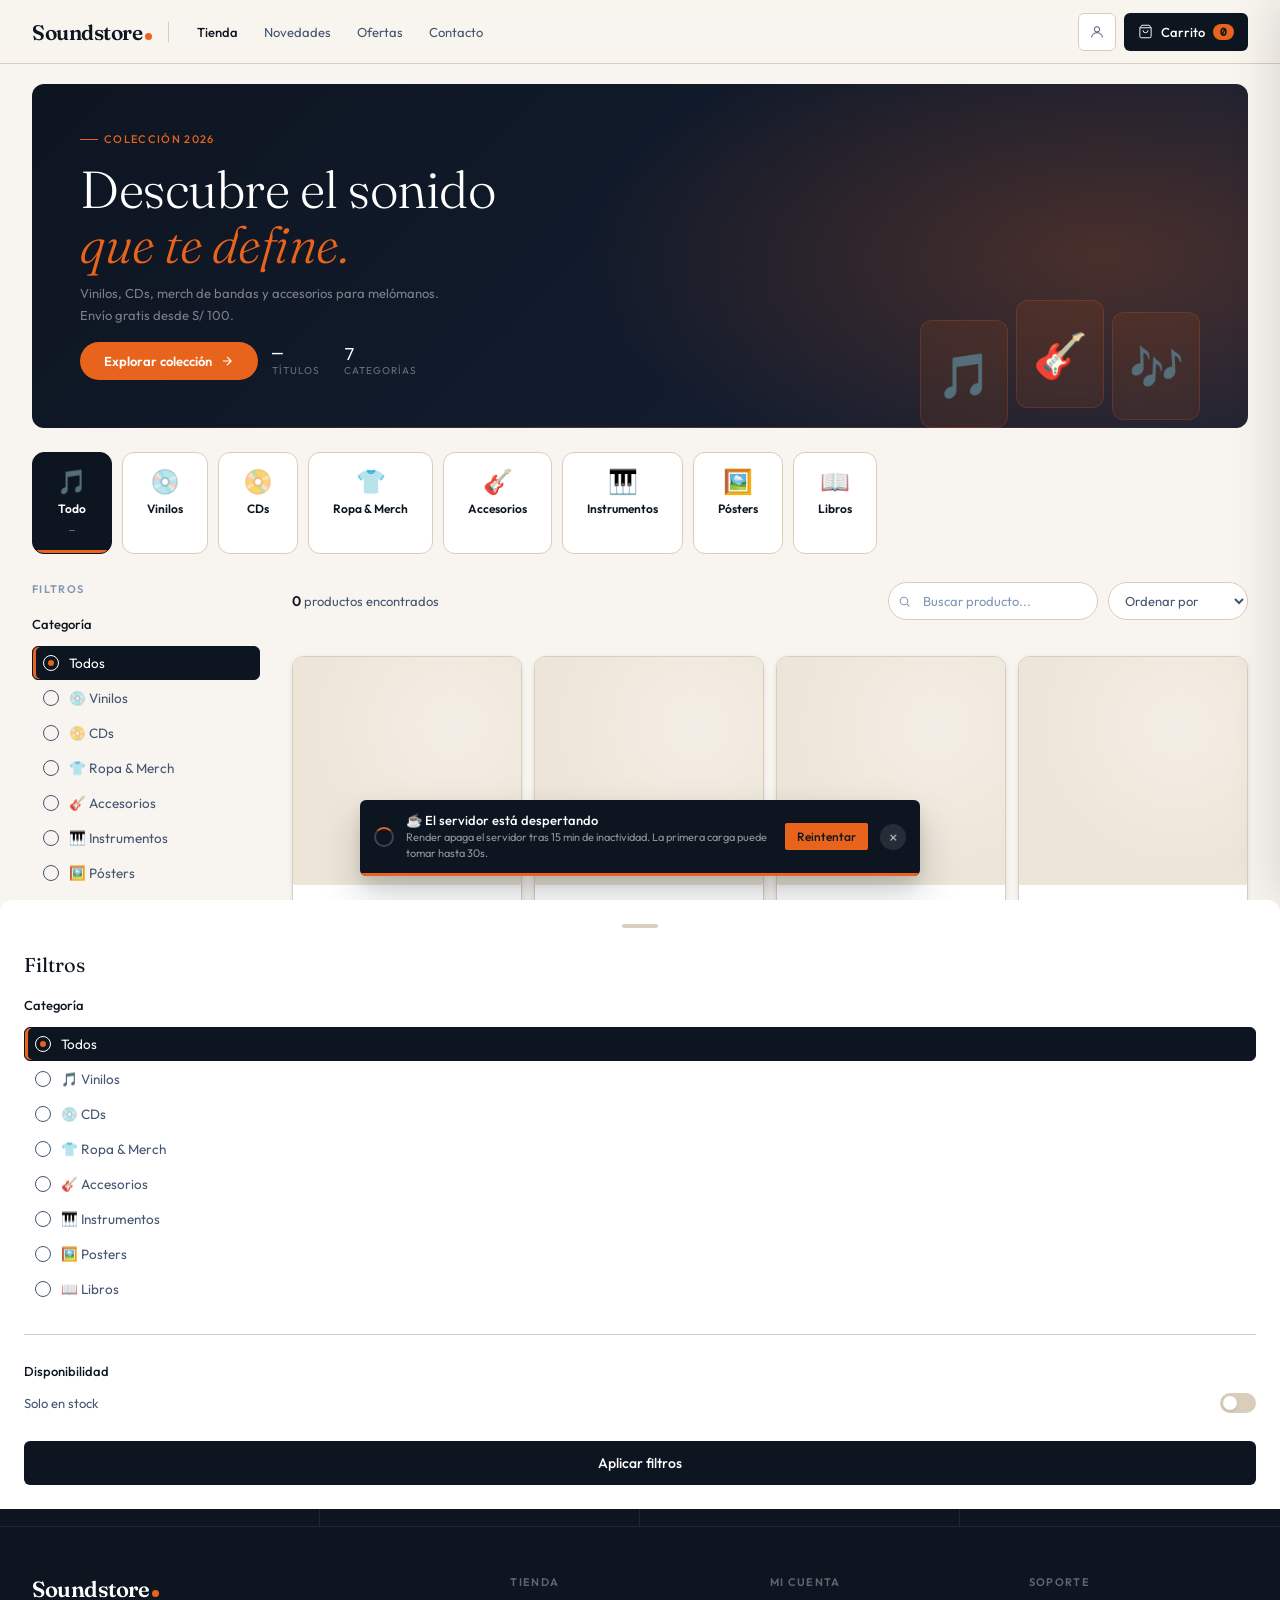
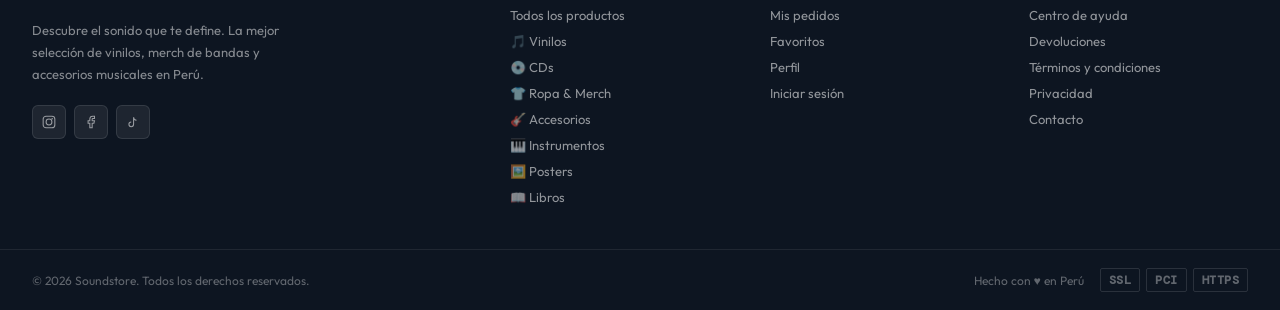
<file: index.html>
<!DOCTYPE html>
<html lang="es">
<head>
<meta charset="UTF-8">
<meta name="viewport" content="width=device-width, initial-scale=1.0">
<title>Soundstore — Música & Merch</title>
<link rel="preconnect" href="https://fonts.googleapis.com">
<link href="https://fonts.googleapis.com/css2?family=Fraunces:ital,wght@0,300;0,400;0,600;1,300;1,400&family=DM+Mono:wght@300;400&family=Outfit:wght@300;400;500;600&display=swap" rel="stylesheet">
<link rel="stylesheet" href="styles.css">
</head>
<body>

<nav class="nav">
  <div class="nav-brand">Soundstore<span class="dot"></span></div>
  <div class="nav-sep"></div>
  <div class="nav-links">
    <button class="nav-link on">Tienda</button>
    <button class="nav-link">Novedades</button>
    <button class="nav-link">Ofertas</button>
    <button class="nav-link">Contacto</button>
  </div>
  <div class="nav-spacer"></div>
  <div class="nav-actions">
    <div id="auth-area">
      <button class="nav-btn" onclick="openModal('login')" title="Iniciar sesión">
        <svg width="16" height="16" viewBox="0 0 24 24" fill="none" stroke="currentColor" stroke-width="1.5"><circle cx="12" cy="8" r="4"/><path d="M4 20c0-4 3.6-7 8-7s8 3 8 7"/></svg>
      </button>
    </div>
    <button class="cart-trigger" onclick="openCart()">
      <svg width="15" height="15" viewBox="0 0 24 24" fill="none" stroke="currentColor" stroke-width="1.5"><path d="M6 2L3 6v14a2 2 0 002 2h14a2 2 0 002-2V6l-3-4z"/><line x1="3" y1="6" x2="21" y2="6"/><path d="M16 10a4 4 0 01-8 0"/></svg>
      <span class="cart-trigger-text">Carrito</span>
      <span class="cart-n" id="cart-count">0</span>
    </button>
  </div>
</nav>

<div class="hero">
  <div class="hero-content">
    <div class="hero-tag">Colección 2026</div>
    <h1 class="hero-title">Descubre el sonido<br><em>que te define.</em></h1>
    <p class="hero-sub">Vinilos, CDs, merch de bandas y accesorios para melómanos. Envío gratis desde S/ 100.</p>
    <div class="hero-actions">
      <button class="hero-cta" onclick="scrollToGrid()">
        Explorar colección
        <svg width="14" height="14" viewBox="0 0 24 24" fill="none" stroke="currentColor" stroke-width="2"><path d="M5 12h14M12 5l7 7-7 7"/></svg>
      </button>
      <div class="hero-stats">
        <div class="hero-stat">
          <div class="hero-stat-val" id="hero-total">—</div>
          <div class="hero-stat-lbl">Títulos</div>
        </div>
        <div class="hero-stat">
          <div class="hero-stat-val">7</div>
          <div class="hero-stat-lbl">Categorías</div>
        </div>
      </div>
    </div>
  </div>
  <div class="hero-visual">
    <div class="hero-icon">🎵</div>
    <div class="hero-icon">🎸</div>
    <div class="hero-icon">🎶</div>
  </div>
</div>

<!-- CATEGORY STRIP -->
<div class="cat-strip-outer">
  <div class="cat-strip" id="cat-strip">
    <div class="cat-card on" onclick="setStripFilter('ALL',this)">
      <div class="cat-card-icon">🎵</div>
      <div class="cat-card-name">Todo</div>
      <div class="cat-card-count" id="cc-all">—</div>
    </div>
    <div class="cat-card" onclick="setStripFilter('VINYL',this)">
      <div class="cat-card-icon">💿</div>
      <div class="cat-card-name">Vinilos</div>
      <div class="cat-card-count" id="cc-vinyl"></div>
    </div>
    <div class="cat-card" onclick="setStripFilter('CD',this)">
      <div class="cat-card-icon">📀</div>
      <div class="cat-card-name">CDs</div>
      <div class="cat-card-count" id="cc-cd"></div>
    </div>
    <div class="cat-card" onclick="setStripFilter('CLOTHING',this)">
      <div class="cat-card-icon">👕</div>
      <div class="cat-card-name">Ropa & Merch</div>
      <div class="cat-card-count" id="cc-cl"></div>
    </div>
    <div class="cat-card" onclick="setStripFilter('ACCESSORIES',this)">
      <div class="cat-card-icon">🎸</div>
      <div class="cat-card-name">Accesorios</div>
      <div class="cat-card-count" id="cc-acc"></div>
    </div>
    <div class="cat-card" onclick="setStripFilter('INSTRUMENTS',this)">
      <div class="cat-card-icon">🎹</div>
      <div class="cat-card-name">Instrumentos</div>
      <div class="cat-card-count" id="cc-inst"></div>
    </div>
    <div class="cat-card" onclick="setStripFilter('POSTERS',this)">
      <div class="cat-card-icon">🖼️</div>
      <div class="cat-card-name">Pósters</div>
      <div class="cat-card-count" id="cc-post"></div>
    </div>
    <div class="cat-card" onclick="setStripFilter('BOOKS',this)">
      <div class="cat-card-icon">📖</div>
      <div class="cat-card-name">Libros</div>
      <div class="cat-card-count" id="cc-book"></div>
    </div>
  </div>
</div>

<div class="page" id="grid-anchor">
  <aside class="sidebar" id="sidebar-desktop">
    <div class="sidebar-hd">Filtros</div>
    <div class="filter-block">
      <div class="filter-block-title">Categoría</div>
      <div id="cat-list">
        <div class="cat-opt on" data-cat="ALL" onclick="setFilter('ALL',this)"><div class="radio"></div>Todos<span class="cat-count" id="cnt-all"></span></div>
        <div class="cat-opt" data-cat="VINYL" onclick="setFilter('VINYL',this)"><div class="radio"></div>💿 Vinilos<span class="cat-count" id="cnt-vinyl"></span></div>
        <div class="cat-opt" data-cat="CD" onclick="setFilter('CD',this)"><div class="radio"></div>📀 CDs<span class="cat-count" id="cnt-cd"></span></div>
        <div class="cat-opt" data-cat="CLOTHING" onclick="setFilter('CLOTHING',this)"><div class="radio"></div>👕 Ropa & Merch<span class="cat-count" id="cnt-cl"></span></div>
        <div class="cat-opt" data-cat="ACCESSORIES" onclick="setFilter('ACCESSORIES',this)"><div class="radio"></div>🎸 Accesorios<span class="cat-count" id="cnt-acc"></span></div>
        <div class="cat-opt" data-cat="INSTRUMENTS" onclick="setFilter('INSTRUMENTS',this)"><div class="radio"></div>🎹 Instrumentos<span class="cat-count" id="cnt-inst"></span></div>
        <div class="cat-opt" data-cat="POSTERS" onclick="setFilter('POSTERS',this)"><div class="radio"></div>🖼️ Pósters<span class="cat-count" id="cnt-post"></span></div>
        <div class="cat-opt" data-cat="BOOKS" onclick="setFilter('BOOKS',this)"><div class="radio"></div>📖 Libros<span class="cat-count" id="cnt-book"></span></div>
      </div>
    </div>
    <div class="sdiv"></div>
    <div class="filter-block">
      <div class="filter-block-title">Precio máximo</div>
      <div class="price-vals"><span>S/ 0</span><span id="price-lbl">S/ 300</span></div>
      <input type="range" class="slider" min="0" max="300" value="300" id="price-slider" oninput="onPrice(this.value)">
    </div>
    <div class="sdiv"></div>
    <div class="filter-block">
      <div class="filter-block-title">Disponibilidad</div>
      <div class="toggle-row" onclick="toggleStock()" style="cursor:pointer">
        <span>Solo en stock</span>
        <div class="toggle-visual" id="toggle-visual">
          <div class="toggle-track-v" id="toggle-track-v"></div>
          <div class="toggle-thumb-v" id="toggle-thumb-v"></div>
        </div>
      </div>
    </div>
  </aside>

  <main class="main">
    <div class="toolbar">
      <div class="result-info"><strong id="res-n">0</strong> productos encontrados</div>
      <div class="search-box">
        <svg class="ico" width="13" height="13" viewBox="0 0 24 24" fill="none" stroke="currentColor" stroke-width="2"><circle cx="11" cy="11" r="7"/><path d="M21 21l-4.35-4.35"/></svg>
        <input type="text" placeholder="Buscar producto..." autocomplete="off" name="product-search" id="search-in" oninput="onSearch(this.value)">
      </div>
      <select class="sort-sel" onchange="onSort(this.value)">
        <option value="">Ordenar por</option>
        <option value="price-asc">Precio: menor</option>
        <option value="price-desc">Precio: mayor</option>
        <option value="name">Nombre A–Z</option>
        <option value="stock">Más disponibles</option>
      </select>
    </div>
    <div class="chips-row" id="chips-row"></div>
    <div class="pgrid" id="pgrid"></div>
  </main>
</div>

<!-- FOOTER -->
<footer class="site-footer">
  <div class="footer-perks">
    <div class="footer-perk">
      <div class="footer-perk-icon">
        <svg width="16" height="16" viewBox="0 0 24 24" fill="none" stroke="currentColor" stroke-width="2"><path d="M5 12h14M12 5l7 7-7 7"/></svg>
      </div>
      <div class="footer-perk-text"><strong>Envío gratis</strong><small>En pedidos sobre S/ 100</small></div>
    </div>
    <div class="footer-perk">
      <div class="footer-perk-icon">
        <svg width="16" height="16" viewBox="0 0 24 24" fill="none" stroke="currentColor" stroke-width="2"><polyline points="20 6 9 17 4 12"/></svg>
      </div>
      <div class="footer-perk-text"><strong>Devolución gratis</strong><small>30 días sin preguntas</small></div>
    </div>
    <div class="footer-perk">
      <div class="footer-perk-icon">
        <svg width="16" height="16" viewBox="0 0 24 24" fill="none" stroke="currentColor" stroke-width="2"><rect x="3" y="11" width="18" height="11" rx="2"/><path d="M7 11V7a5 5 0 0110 0v4"/></svg>
      </div>
      <div class="footer-perk-text"><strong>Pago 100% seguro</strong><small>Encriptación SSL</small></div>
    </div>
    <div class="footer-perk">
      <div class="footer-perk-icon">
        <svg width="16" height="16" viewBox="0 0 24 24" fill="none" stroke="currentColor" stroke-width="2"><circle cx="12" cy="12" r="10"/><polyline points="12 6 12 12 16 14"/></svg>
      </div>
      <div class="footer-perk-text"><strong>Atención 24/7</strong><small>Soporte siempre disponible</small></div>
    </div>
  </div>
  <div class="footer-main">
    <div class="footer-brand-col">
      <div class="footer-brand">Soundstore<span class="dot"></span></div>
      <p class="footer-tagline">Descubre el sonido que te define. La mejor selección de vinilos, merch de bandas y accesorios musicales en Perú.</p>
      <div class="footer-social">
        <button class="footer-social-btn" title="Instagram">
          <svg width="14" height="14" viewBox="0 0 24 24" fill="none" stroke="currentColor" stroke-width="1.8"><rect x="2" y="2" width="20" height="20" rx="5"/><circle cx="12" cy="12" r="5"/><circle cx="17.5" cy="6.5" r=".5" fill="currentColor"/></svg>
        </button>
        <button class="footer-social-btn" title="Facebook">
          <svg width="14" height="14" viewBox="0 0 24 24" fill="none" stroke="currentColor" stroke-width="1.8"><path d="M18 2h-3a5 5 0 00-5 5v3H7v4h3v8h4v-8h3l1-4h-4V7a1 1 0 011-1h3z"/></svg>
        </button>
        <button class="footer-social-btn" title="TikTok">
          <svg width="14" height="14" viewBox="0 0 24 24" fill="none" stroke="currentColor" stroke-width="1.8"><path d="M9 12a4 4 0 104 4V4a5 5 0 005 5"/></svg>
        </button>
      </div>
    </div>
    <div class="footer-nav-col">
      <div class="footer-col-title">Tienda</div>
      <a class="footer-link" href="index.html">Todos los productos</a>
      <a class="footer-link" href="index.html">🎵 Vinilos</a>
      <a class="footer-link" href="index.html">💿 CDs</a>
      <a class="footer-link" href="index.html">👕 Ropa & Merch</a>
      <a class="footer-link" href="index.html">🎸 Accesorios</a>
      <a class="footer-link" href="index.html">🎹 Instrumentos</a>
      <a class="footer-link" href="index.html">🖼️ Posters</a>
      <a class="footer-link" href="index.html">📖 Libros</a>
    </div>
    <div class="footer-nav-col">
      <div class="footer-col-title">Mi cuenta</div>
      <a class="footer-link" href="orders.html">Mis pedidos</a>
      <a class="footer-link" href="#">Favoritos</a>
      <a class="footer-link" href="#">Perfil</a>
      <a class="footer-link" href="#">Iniciar sesión</a>
    </div>
    <div class="footer-nav-col">
      <div class="footer-col-title">Soporte</div>
      <a class="footer-link" href="#">Centro de ayuda</a>
      <a class="footer-link" href="#">Devoluciones</a>
      <a class="footer-link" href="#">Términos y condiciones</a>
      <a class="footer-link" href="#">Privacidad</a>
      <a class="footer-link" href="#">Contacto</a>
    </div>
  </div>
  <div class="footer-bottom">
    <span class="footer-bottom-left">© 2026 Soundstore. Todos los derechos reservados.</span>
    <div class="footer-bottom-right">
      <span>Hecho con ♥ en Perú</span>
      <div class="footer-badges">
        <span class="footer-badge">SSL</span>
        <span class="footer-badge">PCI</span>
        <span class="footer-badge">HTTPS</span>
      </div>
    </div>
  </div>
</footer>

<!-- MOBILE FILTER FAB -->
<button class="filter-fab" onclick="openSheet()" title="Filtros">⚙</button>
<div class="filter-sheet-bg" id="sheet-bg" onclick="closeSheet()"></div>
<div class="filter-sheet" id="filter-sheet">
  <div class="sheet-handle"></div>
  <div style="font-family:'Fraunces',serif;font-size:20px;font-weight:400;margin-bottom:1.25rem">Filtros</div>
  <div class="filter-block">
    <div class="filter-block-title">Categoría</div>
    <div id="cat-list-m">
      <div class="cat-opt on" onclick="setFilter('ALL',this,true)"><div class="radio"></div>Todos</div>
      <div class="cat-opt" onclick="setFilter('VINYL',this,true)"><div class="radio"></div>🎵 Vinilos</div>
      <div class="cat-opt" onclick="setFilter('CD',this,true)"><div class="radio"></div>💿 CDs</div>
      <div class="cat-opt" onclick="setFilter('CLOTHING',this,true)"><div class="radio"></div>👕 Ropa & Merch</div>
      <div class="cat-opt" onclick="setFilter('ACCESSORIES',this,true)"><div class="radio"></div>🎸 Accesorios</div>
      <div class="cat-opt" onclick="setFilter('INSTRUMENTS',this,true)"><div class="radio"></div>🎹 Instrumentos</div>
      <div class="cat-opt" onclick="setFilter('POSTERS',this,true)"><div class="radio"></div>🖼️ Posters</div>
      <div class="cat-opt" onclick="setFilter('BOOKS',this,true)"><div class="radio"></div>📖 Libros</div>
    </div>
  </div>
  <div class="sdiv"></div>
  <div class="filter-block">
    <div class="filter-block-title">Disponibilidad</div>
    <div class="toggle-row" onclick="toggleStock()" style="cursor:pointer">
        <span>Solo en stock</span>
        <div class="toggle-visual" id="toggle-visual-m">
          <div class="toggle-track-v" id="toggle-track-v-m"></div>
          <div class="toggle-thumb-v" id="toggle-thumb-v-m"></div>
        </div>
      </div>
  </div>
  <button class="btn-submit" style="margin-top:1rem" onclick="closeSheet()">
    <span class="btn-label">Aplicar filtros</span>
  </button>
</div>

<!-- AUTH MODAL -->
<div class="overlay" id="auth-ov" onclick="overlayClick(event,'auth-ov')">
  <div class="modal">
    <button class="modal-x" onclick="closeOverlay('auth-ov')">×</button>
    <div class="modal-logo">Soundstore<span class="dot"></span></div>
    <div id="frm-login">
      <h2 class="modal-h">Bienvenido</h2>
      <p class="modal-sub">Inicia sesión para comprar y ver tus pedidos.</p>
      <div class="modal-msg err" id="le"></div>
      <div class="fld"><label>Correo electrónico</label><input type="email" id="l-em" placeholder="tu@correo.com" autocomplete="email"></div>
      <div class="fld"><label>Contraseña</label><input type="password" id="l-pw" placeholder="••••••••" autocomplete="current-password" onkeydown="if(event.key==='Enter')doLogin()"></div>
      <button class="btn-submit" id="btn-login" onclick="doLogin()">
        <div class="btn-spinner"></div>
        <span class="btn-label">Iniciar sesión</span>
      </button>
      <div class="modal-switch">¿Sin cuenta? <a onclick="switchForm('register')">Regístrate gratis</a></div>
    </div>
    <div id="frm-register" style="display:none">
      <h2 class="modal-h">Crear cuenta</h2>
      <p class="modal-sub">Únete y empieza a comprar hoy.</p>
      <div class="modal-msg err" id="re"></div>
      <div class="modal-msg ok" id="rs"></div>
      <div class="fld-row">
        <div class="fld"><label>Nombre</label><input type="text" id="r-fn" placeholder="Juan" autocomplete="given-name"></div>
        <div class="fld"><label>Apellido</label><input type="text" id="r-ln" placeholder="Pérez" autocomplete="family-name"></div>
      </div>
      <div class="fld"><label>Correo</label><input type="email" id="r-em" placeholder="tu@correo.com" autocomplete="email"></div>
      <div class="fld"><label>Contraseña</label><input type="password" id="r-pw" placeholder="Mínimo 8 caracteres" autocomplete="new-password"></div>
      <button class="btn-submit" id="btn-register" onclick="doRegister()">
        <div class="btn-spinner"></div>
        <span class="btn-label">Crear cuenta</span>
      </button>
      <div class="modal-switch">¿Ya tienes cuenta? <a onclick="switchForm('login')">Iniciar sesión</a></div>
    </div>
  </div>
</div>

<!-- CART SIDEBAR -->
<div class="cart-bg" id="cart-bg" onclick="closeCart()"></div>
<div class="cart-panel" id="cart-panel">
  <div class="cart-hd">
    <div class="cart-hd-left">
      <h3 class="cart-title">Mi carrito</h3>
      <span class="cart-n-badge" id="cart-badge-n">0 items</span>
    </div>
    <button class="cart-close" onclick="closeCart()">×</button>
  </div>
  <div class="cart-body" id="cart-body"></div>
  <div class="cart-ft" id="cart-ft" style="display:none">
    <div class="cart-rows">
      <div class="cart-row"><span>Subtotal</span><span id="ct-sub" style="font-family:'DM Mono',monospace">S/ 0.00</span></div>
      <div class="cart-row"><span>Envío</span><span class="free-ship">Gratis 🎉</span></div>
      <div class="cart-hr"></div>
      <div class="cart-row total"><span>Total</span><span class="total-val" id="ct-total">S/ 0.00</span></div>
    </div>
    <button class="btn-checkout" onclick="doCheckout()">
      Revisar pedido
      <svg width="14" height="14" viewBox="0 0 24 24" fill="none" stroke="currentColor" stroke-width="2"><path d="M5 12h14M12 5l7 7-7 7"/></svg>
      </button>
    <div class="secure-note">
      <svg width="11" height="11" viewBox="0 0 24 24" fill="none" stroke="currentColor" stroke-width="2"><rect x="3" y="11" width="18" height="11" rx="2"/><path d="M7 11V7a5 5 0 0110 0v4"/></svg>
      Pago seguro · Devolución gratis
    </div>
  </div>
</div>

<!-- CHECKOUT CONFIRM MODAL -->
<div class="confirm-ov" id="confirm-ov" onclick="cancelCheckout(event)">
  <div class="confirm-modal">
    <div class="confirm-hd">
      <div class="confirm-icon">🛒</div>
      <h3>Confirmar pedido</h3>
    </div>
    <div class="confirm-items" id="confirm-items"></div>
    <div class="confirm-divider"></div>
    <div class="confirm-total-row">
      <span class="confirm-total-lbl">Total a pagar</span>
      <span class="confirm-total-val" id="confirm-total">S/ 0.00</span>
    </div>
    <div class="confirm-actions">
      <button class="btn-confirm-cancel" onclick="closeConfirm()">Cancelar</button>
      <button class="btn-confirm-ok" id="btn-confirm-ok" onclick="confirmCheckout()">
        <div class="btn-spinner"></div>
        <span class="btn-label">Confirmar y pagar</span>
      </button>
    </div>
  </div>
</div>

<!-- COLD START BANNER -->
<div class="cold-banner" id="cold-banner"></div>

<!--<div class="toast" id="toast">-->
<!--  <span class="toast-icon" id="t-icon"></span>-->
<!--  <span id="t-msg"></span>-->
<!--</div>-->

<script src="app.js"></script>
</body>
</html>
</file>
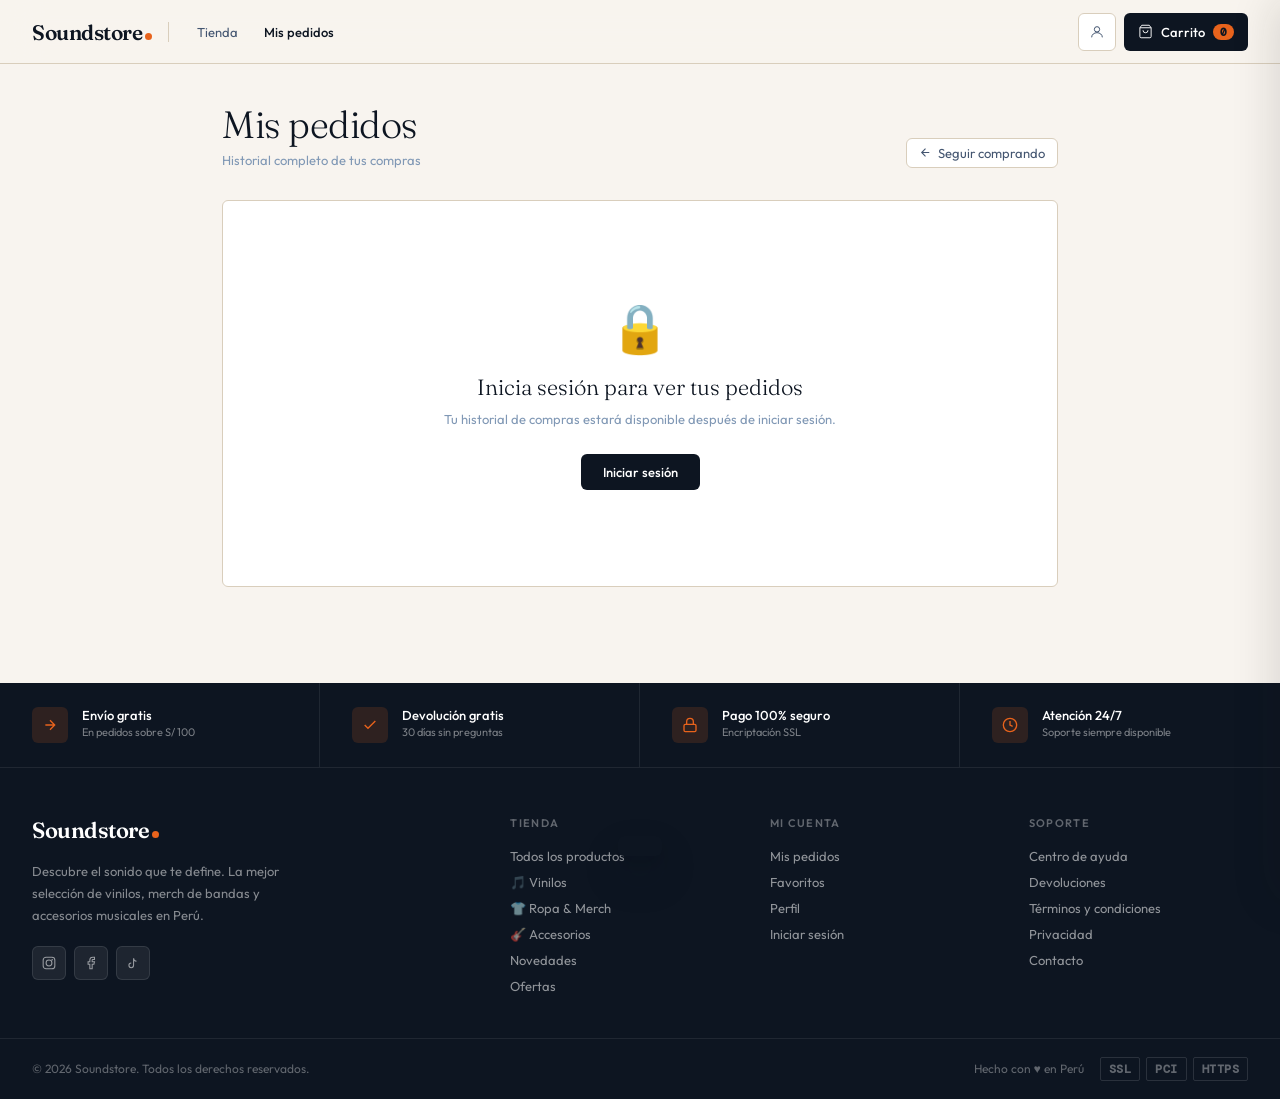
<file: orders.html>
<!DOCTYPE html>
<html lang="es">
<head>
<meta charset="UTF-8">
<meta name="viewport" content="width=device-width, initial-scale=1.0">
<title>Soundstore — Mis pedidos</title>
<link rel="preconnect" href="https://fonts.googleapis.com">
<link href="https://fonts.googleapis.com/css2?family=Fraunces:ital,wght@0,300;0,400;0,600;1,300;1,400&family=DM+Mono:wght@300;400&family=Outfit:wght@300;400;500;600&display=swap" rel="stylesheet">
<link rel="stylesheet" href="styles.css">
<style>
.orders-wrap{max-width:900px;margin:0 auto;padding:2.5rem clamp(1rem,3vw,2rem) 6rem}
.page-hd{display:flex;align-items:flex-end;justify-content:space-between;margin-bottom:2rem;flex-wrap:wrap;gap:1rem}
.page-hd-left h1{font-family:'Fraunces',serif;font-size:clamp(26px,4vw,38px);font-weight:300;letter-spacing:-.5px;line-height:1.1}
.page-hd-left p{font-size:13px;color:var(--ink4);margin-top:.375rem}
.btn-back{display:inline-flex;align-items:center;gap:6px;font-size:13px;color:var(--ink3);cursor:pointer;font-family:'Outfit',sans-serif;padding:6px 12px;border-radius:var(--r2);border:1px solid var(--paper3);background:var(--white);transition:all var(--transition);flex-shrink:0}
.btn-back:hover{border-color:var(--ink3);color:var(--ink)}
.stats-bar{display:grid;grid-template-columns:repeat(3,1fr);gap:1px;background:var(--paper3);border:1px solid var(--paper3);border-radius:var(--r2);overflow:hidden;margin-bottom:2rem}
.stat{background:var(--white);padding:1rem 1.25rem;display:flex;flex-direction:column;gap:4px}
.stat-val{font-family:'Fraunces',serif;font-size:26px;font-weight:300;color:var(--ink)}
.stat-lbl{font-size:11px;color:var(--ink4);text-transform:uppercase;letter-spacing:.08em}
.filter-tabs{display:flex;gap:.375rem;margin-bottom:1.5rem;flex-wrap:wrap}
.tab{font-size:12px;font-weight:500;padding:6px 14px;border-radius:var(--r4);border:1px solid var(--paper3);background:var(--white);color:var(--ink3);cursor:pointer;transition:all var(--transition);font-family:'Outfit',sans-serif}
.tab:hover{border-color:var(--ink3);color:var(--ink)}
.tab.on{background:var(--ink);color:var(--white);border-color:var(--ink)}
.order-list{display:flex;flex-direction:column;gap:.75rem}
.order-card{background:var(--white);border:1px solid var(--paper3);border-radius:var(--r2);overflow:hidden;transition:border-color var(--transition)}
.order-card:hover{border-color:var(--ink4)}
.order-card-hd{display:flex;align-items:center;justify-content:space-between;padding:1rem 1.25rem;cursor:pointer;gap:1rem;flex-wrap:wrap}
.order-hd-left{display:flex;align-items:center;gap:.875rem;flex-wrap:wrap}
.order-num{font-family:'DM Mono',monospace;font-size:13px;font-weight:400;color:var(--ink)}
.order-date{font-size:12px;color:var(--ink4)}
.order-status{display:inline-flex;align-items:center;gap:5px;font-size:11px;font-weight:600;padding:3px 10px;border-radius:var(--r4);letter-spacing:.04em;flex-shrink:0}
.status-paid{background:#ECFDF5;color:#0F6E56}
.status-pending{background:#FEF3C7;color:#92400E}
.status-cancelled{background:#FEF2F2;color:#A32D2D}
.status-dot{width:6px;height:6px;border-radius:50%;background:currentColor}
.order-hd-right{display:flex;align-items:center;gap:1rem;flex-shrink:0}
.order-total{font-family:'DM Mono',monospace;font-size:15px;font-weight:400;color:var(--ink)}
.order-chevron{width:20px;height:20px;color:var(--ink4);transition:transform var(--transition);flex-shrink:0}
.order-card.open .order-chevron{transform:rotate(180deg)}
.order-body{display:none;border-top:1px solid var(--paper3);padding:1rem 1.25rem 1.25rem}
.order-card.open .order-body{display:block}
.order-items{display:flex;flex-direction:column;gap:.625rem;margin-bottom:1rem}
.oi{display:flex;align-items:center;gap:12px;padding:.625rem;border-radius:var(--r);background:var(--paper)}
.oi-thumb{width:44px;height:44px;border-radius:var(--r);background:var(--paper2);display:flex;align-items:center;justify-content:center;font-size:20px;flex-shrink:0}
.oi-info{flex:1;min-width:0}
.oi-name{font-size:13px;font-weight:500;white-space:nowrap;overflow:hidden;text-overflow:ellipsis}
.oi-brand{font-size:11px;color:var(--ink4)}
.oi-qty{font-size:12px;color:var(--ink4);margin-top:1px}
.oi-price{font-family:'DM Mono',monospace;font-size:13px;color:var(--ink);flex-shrink:0}
.order-summary{display:flex;justify-content:space-between;align-items:center;padding-top:.875rem;border-top:1px solid var(--paper3);flex-wrap:wrap;gap:.75rem}
.order-summary-total{display:flex;flex-direction:column;gap:2px}
.order-summary-total span:first-child{font-size:11px;color:var(--ink4);text-transform:uppercase;letter-spacing:.07em}
.order-summary-total strong{font-family:'Fraunces',serif;font-size:22px;font-weight:300;color:var(--ink)}
.btn-reorder{display:inline-flex;align-items:center;gap:6px;font-size:13px;font-weight:500;padding:8px 18px;border-radius:var(--r2);background:var(--ink);color:var(--white);border:none;cursor:pointer;font-family:'Outfit',sans-serif;transition:opacity var(--transition)}
.btn-reorder:hover{opacity:.82}
.load-more-wrap{text-align:center;margin-top:1.5rem}
.btn-load-more{font-size:13px;font-weight:500;padding:10px 28px;border-radius:var(--r2);border:1.5px solid var(--paper3);background:var(--white);color:var(--ink3);cursor:pointer;font-family:'Outfit',sans-serif;transition:all var(--transition)}
.btn-load-more:hover{border-color:var(--ink);color:var(--ink)}
.order-skel{background:var(--white);border:1px solid var(--paper3);border-radius:var(--r2);padding:1rem 1.25rem;display:flex;flex-direction:column;gap:.75rem}
.state-box{text-align:center;padding:6rem 2rem;background:var(--white);border:1px solid var(--paper3);border-radius:var(--r2)}
.state-icon{font-size:48px;margin-bottom:1rem}
.state-title{font-family:'Fraunces',serif;font-size:22px;font-weight:300;margin-bottom:.5rem}
.state-sub{font-size:13px;color:var(--ink4);line-height:1.6;margin-bottom:1.5rem}
.btn-primary-sm{display:inline-flex;align-items:center;gap:6px;font-size:13px;font-weight:500;padding:10px 22px;border-radius:var(--r2);background:var(--ink);color:var(--white);border:none;cursor:pointer;font-family:'Outfit',sans-serif;transition:opacity var(--transition)}
.btn-primary-sm:hover{opacity:.82}
@keyframes spin{to{transform:rotate(360deg)}}
@media(max-width:600px){.stats-bar{grid-template-columns:1fr 1fr}.stat:last-child{grid-column:1/-1}.order-hd-left{gap:.5rem}.order-card-hd{padding:.875rem 1rem}.order-body{padding:.875rem 1rem 1rem}}
</style>
</head>
<body>

<nav class="nav">
  <div class="nav-brand">Soundstore<span class="dot"></span></div>
  <div class="nav-sep"></div>
  <div class="nav-links">
    <button class="nav-link" onclick="window.location.href='index.html'">Tienda</button>
    <button class="nav-link on">Mis pedidos</button>
  </div>
  <div class="nav-spacer"></div>
  <div class="nav-actions">
    <div id="auth-area"></div>
    <button class="cart-trigger" onclick="openCart()">
      <svg width="15" height="15" viewBox="0 0 24 24" fill="none" stroke="currentColor" stroke-width="1.5"><path d="M6 2L3 6v14a2 2 0 002 2h14a2 2 0 002-2V6l-3-4z"/><line x1="3" y1="6" x2="21" y2="6"/><path d="M16 10a4 4 0 01-8 0"/></svg>
      <span class="cart-trigger-text">Carrito</span>
      <span class="cart-n" id="cart-count">0</span>
    </button>
  </div>
</nav>

<div class="orders-wrap">
  <div class="page-hd">
    <div class="page-hd-left">
      <h1>Mis pedidos</h1>
      <p>Historial completo de tus compras</p>
    </div>
    <button class="btn-back" onclick="window.location.href='index.html'">
      <svg width="13" height="13" viewBox="0 0 24 24" fill="none" stroke="currentColor" stroke-width="2"><path d="M19 12H5M12 5l-7 7 7 7"/></svg>
      Seguir comprando
    </button>
  </div>
  <div class="stats-bar" id="stats-bar" style="display:none">
    <div class="stat"><div class="stat-val" id="stat-total">0</div><div class="stat-lbl">Pedidos totales</div></div>
    <div class="stat"><div class="stat-val" id="stat-spent">S/ 0</div><div class="stat-lbl">Total gastado</div></div>
    <div class="stat"><div class="stat-val" id="stat-last">—</div><div class="stat-lbl">Último pedido</div></div>
  </div>
  <div class="filter-tabs" id="filter-tabs" style="display:none">
    <button class="tab on" onclick="filterOrders('ALL',this)">Todos</button>
    <button class="tab" onclick="filterOrders('PAID',this)">Pagados</button>
    <button class="tab" onclick="filterOrders('PENDING',this)">Pendientes</button>
    <button class="tab" onclick="filterOrders('CANCELLED',this)">Cancelados</button>
  </div>
  <div id="orders-content"></div>
  <div class="load-more-wrap" id="load-more-wrap" style="display:none">
    <button class="btn-load-more" onclick="loadMore()">Cargar más pedidos</button>
  </div>
</div>

<!-- FOOTER -->
<footer class="site-footer">
  <div class="footer-perks">
    <div class="footer-perk">
      <div class="footer-perk-icon">
        <svg width="16" height="16" viewBox="0 0 24 24" fill="none" stroke="currentColor" stroke-width="2"><path d="M5 12h14M12 5l7 7-7 7"/></svg>
      </div>
      <div class="footer-perk-text"><strong>Envío gratis</strong><small>En pedidos sobre S/ 100</small></div>
    </div>
    <div class="footer-perk">
      <div class="footer-perk-icon">
        <svg width="16" height="16" viewBox="0 0 24 24" fill="none" stroke="currentColor" stroke-width="2"><polyline points="20 6 9 17 4 12"/></svg>
      </div>
      <div class="footer-perk-text"><strong>Devolución gratis</strong><small>30 días sin preguntas</small></div>
    </div>
    <div class="footer-perk">
      <div class="footer-perk-icon">
        <svg width="16" height="16" viewBox="0 0 24 24" fill="none" stroke="currentColor" stroke-width="2"><rect x="3" y="11" width="18" height="11" rx="2"/><path d="M7 11V7a5 5 0 0110 0v4"/></svg>
      </div>
      <div class="footer-perk-text"><strong>Pago 100% seguro</strong><small>Encriptación SSL</small></div>
    </div>
    <div class="footer-perk">
      <div class="footer-perk-icon">
        <svg width="16" height="16" viewBox="0 0 24 24" fill="none" stroke="currentColor" stroke-width="2"><circle cx="12" cy="12" r="10"/><polyline points="12 6 12 12 16 14"/></svg>
      </div>
      <div class="footer-perk-text"><strong>Atención 24/7</strong><small>Soporte siempre disponible</small></div>
    </div>
  </div>
  <div class="footer-main">
    <div class="footer-brand-col">
      <div class="footer-brand">Soundstore<span class="dot"></span></div>
      <p class="footer-tagline">Descubre el sonido que te define. La mejor selección de vinilos, merch de bandas y accesorios musicales en Perú.</p>
      <div class="footer-social">
        <button class="footer-social-btn" title="Instagram">
          <svg width="14" height="14" viewBox="0 0 24 24" fill="none" stroke="currentColor" stroke-width="1.8"><rect x="2" y="2" width="20" height="20" rx="5"/><circle cx="12" cy="12" r="5"/><circle cx="17.5" cy="6.5" r=".5" fill="currentColor"/></svg>
        </button>
        <button class="footer-social-btn" title="Facebook">
          <svg width="14" height="14" viewBox="0 0 24 24" fill="none" stroke="currentColor" stroke-width="1.8"><path d="M18 2h-3a5 5 0 00-5 5v3H7v4h3v8h4v-8h3l1-4h-4V7a1 1 0 011-1h3z"/></svg>
        </button>
        <button class="footer-social-btn" title="TikTok">
          <svg width="14" height="14" viewBox="0 0 24 24" fill="none" stroke="currentColor" stroke-width="1.8"><path d="M9 12a4 4 0 104 4V4a5 5 0 005 5"/></svg>
        </button>
      </div>
    </div>
    <div class="footer-nav-col">
      <div class="footer-col-title">Tienda</div>
      <a class="footer-link" href="index.html">Todos los productos</a>
      <a class="footer-link" href="index.html">🎵 Vinilos</a>
      <a class="footer-link" href="index.html">👕 Ropa & Merch</a>
      <a class="footer-link" href="index.html">🎸 Accesorios</a>
      <a class="footer-link" href="index.html">Novedades</a>
      <a class="footer-link" href="index.html">Ofertas</a>
    </div>
    <div class="footer-nav-col">
      <div class="footer-col-title">Mi cuenta</div>
      <a class="footer-link" href="orders.html">Mis pedidos</a>
      <a class="footer-link" href="#">Favoritos</a>
      <a class="footer-link" href="#">Perfil</a>
      <a class="footer-link" href="#">Iniciar sesión</a>
    </div>
    <div class="footer-nav-col">
      <div class="footer-col-title">Soporte</div>
      <a class="footer-link" href="#">Centro de ayuda</a>
      <a class="footer-link" href="#">Devoluciones</a>
      <a class="footer-link" href="#">Términos y condiciones</a>
      <a class="footer-link" href="#">Privacidad</a>
      <a class="footer-link" href="#">Contacto</a>
    </div>
  </div>
  <div class="footer-bottom">
    <span class="footer-bottom-left">© 2026 Soundstore. Todos los derechos reservados.</span>
    <div class="footer-bottom-right">
      <span>Hecho con ♥ en Perú</span>
      <div class="footer-badges">
        <span class="footer-badge">SSL</span>
        <span class="footer-badge">PCI</span>
        <span class="footer-badge">HTTPS</span>
      </div>
    </div>
  </div>
</footer>

<!-- AUTH MODAL -->
<div class="overlay" id="auth-ov" onclick="overlayClick(event,'auth-ov')">
  <div class="modal">
    <button class="modal-x" onclick="closeOverlay('auth-ov')">×</button>
    <div class="modal-logo">Soundstore<span class="dot"></span></div>
    <div id="frm-login">
      <h2 class="modal-h">Bienvenido</h2>
      <p class="modal-sub">Inicia sesión para ver tus pedidos.</p>
      <div class="modal-msg err" id="le"></div>
      <div class="fld"><label>Correo</label><input type="email" id="l-em" placeholder="tu@correo.com" autocomplete="email"></div>
      <div class="fld"><label>Contraseña</label><input type="password" id="l-pw" placeholder="••••••••" autocomplete="current-password" onkeydown="if(event.key==='Enter')doLogin()"></div>
      <button class="btn-submit" id="btn-login" onclick="doLogin()">
        <div class="btn-spinner"></div>
        <span class="btn-label">Iniciar sesión</span>
      </button>
      <div class="modal-switch">¿Sin cuenta? <a onclick="switchForm('register')">Regístrate gratis</a></div>
    </div>
    <div id="frm-register" style="display:none">
      <h2 class="modal-h">Crear cuenta</h2>
      <p class="modal-sub">Únete y empieza a comprar hoy.</p>
      <div class="modal-msg err" id="re"></div>
      <div class="modal-msg ok" id="rs"></div>
      <div class="fld-row">
        <div class="fld"><label>Nombre</label><input type="text" id="r-fn" placeholder="Juan" autocomplete="given-name"></div>
        <div class="fld"><label>Apellido</label><input type="text" id="r-ln" placeholder="Pérez" autocomplete="family-name"></div>
      </div>
      <div class="fld"><label>Correo</label><input type="email" id="r-em" placeholder="tu@correo.com" autocomplete="email"></div>
      <div class="fld"><label>Contraseña</label><input type="password" id="r-pw" placeholder="Mínimo 8 caracteres" autocomplete="new-password"></div>
      <button class="btn-submit" id="btn-register" onclick="doRegister()">
        <div class="btn-spinner"></div>
        <span class="btn-label">Crear cuenta</span>
      </button>
      <div class="modal-switch">¿Ya tienes cuenta? <a onclick="switchForm('login')">Iniciar sesión</a></div>
    </div>
  </div>
</div>

<!-- CART -->
<div class="cart-bg" id="cart-bg" onclick="closeCart()"></div>
<div class="cart-panel" id="cart-panel">
  <div class="cart-hd">
    <div class="cart-hd-left">
      <h3 class="cart-title">Mi carrito</h3>
      <span class="cart-n-badge" id="cart-badge-n">0 items</span>
    </div>
    <button class="cart-close" onclick="closeCart()">×</button>
  </div>
  <div class="cart-body" id="cart-body"></div>
  <div class="cart-ft" id="cart-ft" style="display:none">
    <div class="cart-rows">
      <div class="cart-row"><span>Subtotal</span><span id="ct-sub" style="font-family:'DM Mono',monospace">S/ 0.00</span></div>
      <div class="cart-row"><span>Envío</span><span class="free-ship">Gratis 🎉</span></div>
      <div class="cart-hr"></div>
      <div class="cart-row total"><span>Total</span><span class="total-val" id="ct-total">S/ 0.00</span></div>
    </div>
    <button class="btn-checkout" onclick="doCheckout()">
      Confirmar pedido
      <svg width="14" height="14" viewBox="0 0 24 24" fill="none" stroke="currentColor" stroke-width="2"><path d="M5 12h14M12 5l7 7-7 7"/></svg>
    </button>
    <div class="secure-note">
      <svg width="11" height="11" viewBox="0 0 24 24" fill="none" stroke="currentColor" stroke-width="2"><rect x="3" y="11" width="18" height="11" rx="2"/><path d="M7 11V7a5 5 0 0110 0v4"/></svg>
      Pago seguro · Devolución gratis
    </div>
  </div>
</div>

<!-- CHECKOUT CONFIRM MODAL -->
<div class="confirm-ov" id="confirm-ov" onclick="cancelCheckout(event)">
  <div class="confirm-modal">
    <div class="confirm-hd">
      <div class="confirm-icon">🛒</div>
      <h3>Confirmar pedido</h3>
    </div>
    <div class="confirm-items" id="confirm-items"></div>
    <div class="confirm-divider"></div>
    <div class="confirm-total-row">
      <span class="confirm-total-lbl">Total a pagar</span>
      <span class="confirm-total-val" id="confirm-total">S/ 0.00</span>
    </div>
    <div class="confirm-actions">
      <button class="btn-confirm-cancel" onclick="closeConfirm()">Cancelar</button>
      <button class="btn-confirm-ok" id="btn-confirm-ok" onclick="confirmCheckout()">
        <div class="btn-spinner"></div>
        <span class="btn-label">Confirmar y pagar</span>
      </button>
    </div>
  </div>
</div>

<div class="toast" id="toast">
  <span class="toast-icon" id="t-icon"></span>
  <span id="t-msg"></span>
</div>

<!-- app.js primero (define apiFetch, token, cart, etc.) -->
<script src="app.js"></script>
<!-- lógica de esta página (usa apiFetch y variables de app.js) -->
<script src="orders_logic.js"></script>
</body>
</html>
</file>
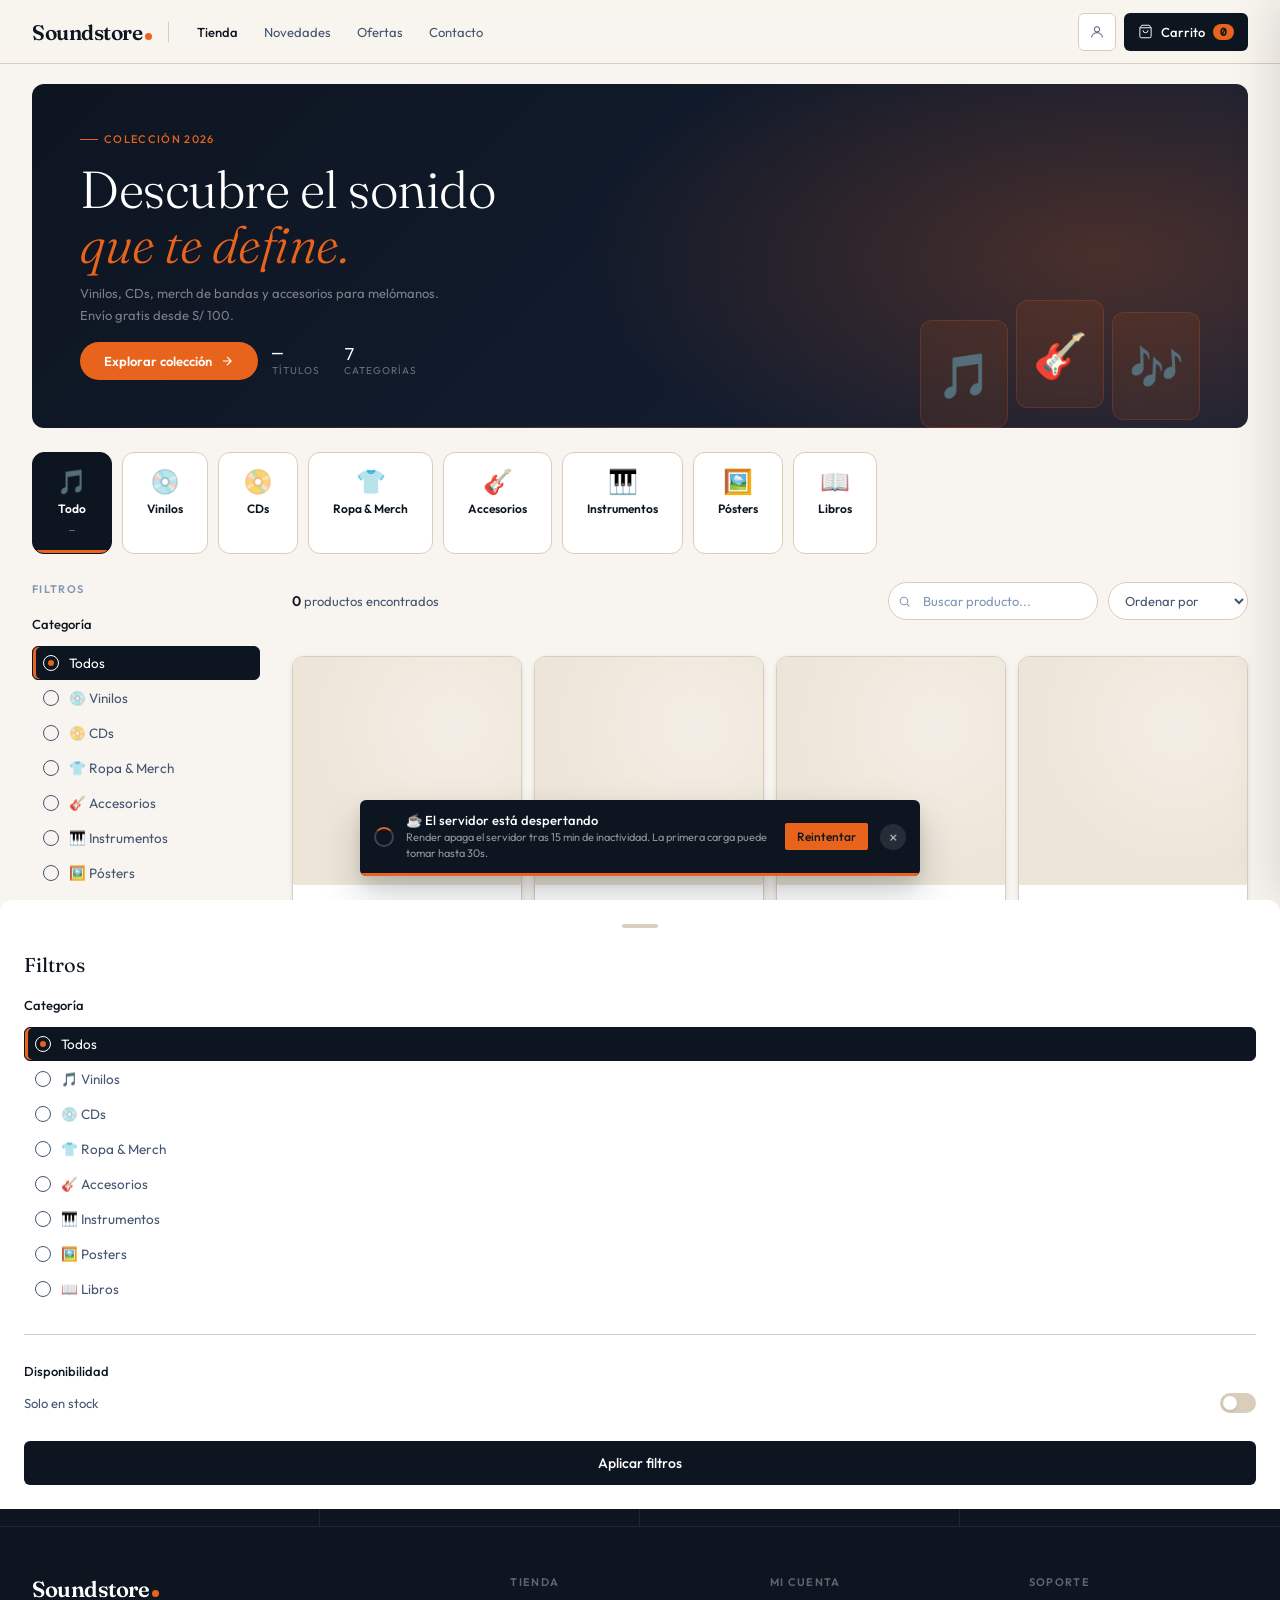
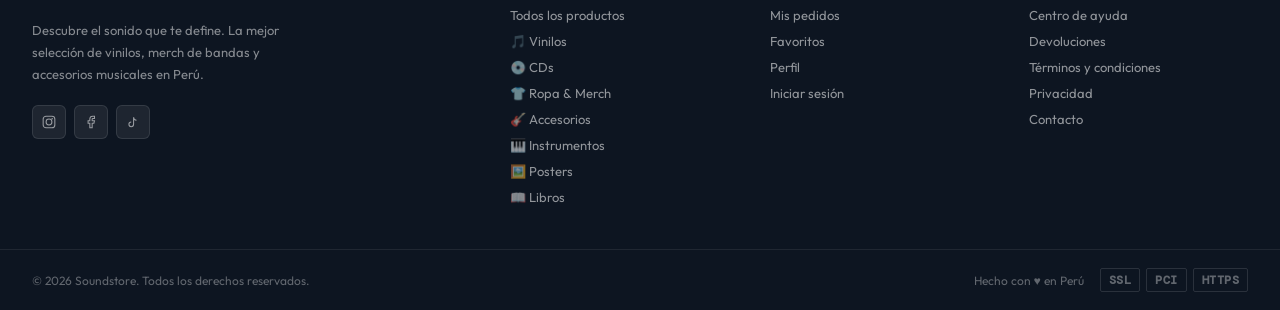
<file: product.html>
<!DOCTYPE html>
<html lang="es">
<head>
<meta charset="UTF-8">
<meta name="viewport" content="width=device-width, initial-scale=1.0">
<title>Soundstore — Detalle de producto</title>
<link rel="preconnect" href="https://fonts.googleapis.com">
<link href="https://fonts.googleapis.com/css2?family=Fraunces:ital,wght@0,300;0,400;0,600;1,300;1,400&family=DM+Mono:wght@300;400&family=Outfit:wght@300;400;500;600&display=swap" rel="stylesheet">
<link rel="stylesheet" href="styles.css">
<style>
.detail-wrap{max-width:1120px;margin:0 auto;padding:2rem clamp(1rem,3vw,2rem) 5rem}
.breadcrumb{display:flex;align-items:center;gap:.5rem;font-size:12px;color:var(--ink4);margin-bottom:2rem;flex-wrap:wrap}
.breadcrumb a{color:var(--ink4);text-decoration:none;transition:color var(--transition)}
.breadcrumb a:hover{color:var(--ink)}
.breadcrumb .sep{color:var(--paper3)}
.breadcrumb .current{color:var(--ink);font-weight:500}
.detail-grid{display:grid;grid-template-columns:1fr 1fr;gap:clamp(2rem,5vw,4rem);align-items:start}
.detail-img-wrap{position:sticky;top:calc(var(--nav-h) + 1.5rem)}
.detail-img-main{aspect-ratio:1/1;background:var(--paper2);border-radius:var(--r3);display:flex;align-items:center;justify-content:center;font-size:clamp(80px,15vw,140px);border:1px solid var(--paper3);overflow:hidden;position:relative}
.detail-img-badge{position:absolute;top:1rem;left:1rem;font-size:11px;font-weight:600;padding:4px 10px;border-radius:var(--r4);letter-spacing:.04em}
.detail-thumbs{display:flex;gap:.625rem;margin-top:.875rem}
.detail-thumb{width:64px;height:64px;border-radius:var(--r2);background:var(--paper2);border:1.5px solid var(--paper3);display:flex;align-items:center;justify-content:center;font-size:26px;cursor:pointer;transition:border-color var(--transition);flex-shrink:0}
.detail-thumb.on{border-color:var(--ink)}
.detail-thumb:hover{border-color:var(--ink3)}
.detail-info{display:flex;flex-direction:column;gap:1.25rem}
.detail-cat{font-size:11px;font-weight:600;text-transform:uppercase;letter-spacing:.12em;color:var(--ink4)}
.detail-name{font-family:'Fraunces',serif;font-size:clamp(26px,4vw,40px);font-weight:300;line-height:1.1;letter-spacing:-.5px}
.detail-brand{font-size:13px;color:var(--ink4)}
.detail-stars{display:flex;align-items:center;gap:6px}
.detail-price-row{display:flex;align-items:baseline;gap:.75rem;padding:1rem 0;border-top:1px solid var(--paper3);border-bottom:1px solid var(--paper3)}
.detail-price{font-family:'DM Mono',monospace;font-size:clamp(24px,4vw,32px);font-weight:400;color:var(--ink)}
.detail-desc{font-size:14px;color:var(--ink3);line-height:1.7}
.detail-stock-info{display:flex;align-items:center;gap:8px;font-size:13px;font-weight:500}
.stock-dot{width:8px;height:8px;border-radius:50%;flex-shrink:0}
.stock-dot.in{background:var(--green)}
.stock-dot.low{background:var(--amber)}
.stock-dot.out{background:var(--red)}
.detail-section-title{font-size:12px;font-weight:600;text-transform:uppercase;letter-spacing:.08em;color:var(--ink4);margin-bottom:.625rem}
.size-opts{display:flex;flex-wrap:wrap;gap:.375rem}
.size-opt{font-size:13px;font-weight:500;padding:8px 16px;border-radius:var(--r);border:1.5px solid var(--paper3);background:var(--white);color:var(--ink3);cursor:pointer;transition:all var(--transition)}
.size-opt:hover{border-color:var(--ink3);color:var(--ink)}
.size-opt.on{background:var(--ink);color:var(--white);border-color:var(--ink)}
.detail-actions{display:flex;gap:.75rem;align-items:center}
.qty-wrap{display:flex;align-items:center;border:1.5px solid var(--paper3);border-radius:var(--r2);overflow:hidden;background:var(--white);flex-shrink:0}
.qty-btn{width:40px;height:48px;border:none;background:none;cursor:pointer;font-size:18px;color:var(--ink3);display:flex;align-items:center;justify-content:center;transition:all var(--transition)}
.qty-btn:hover{background:var(--ink);color:var(--white)}
.qty-val{font-family:'DM Mono',monospace;font-size:15px;min-width:40px;text-align:center;font-weight:400}
.btn-add-detail{flex:1;height:48px;background:var(--ink);color:var(--white);border:none;border-radius:var(--r2);font-size:14px;font-weight:500;cursor:pointer;display:flex;align-items:center;justify-content:center;gap:8px;font-family:'Outfit',sans-serif;transition:opacity var(--transition)}
.btn-add-detail:hover{opacity:.82}
.btn-add-detail:disabled{opacity:.4;cursor:not-allowed}
.btn-wish-detail{width:48px;height:48px;flex-shrink:0;border:1.5px solid var(--paper3);border-radius:var(--r2);background:var(--white);cursor:pointer;color:var(--ink3);display:flex;align-items:center;justify-content:center;transition:all var(--transition)}
.btn-wish-detail:hover{border-color:var(--red);color:var(--red)}
.related-section{margin-top:4rem;padding-top:3rem;border-top:1px solid var(--paper3)}
.related-hd{display:flex;align-items:baseline;justify-content:space-between;margin-bottom:1.75rem;gap:1rem}
.related-title{font-family:'Fraunces',serif;font-size:24px;font-weight:300;letter-spacing:-.3px;margin:0}
.related-subtitle{font-size:12px;color:var(--ink4);font-style:italic}
.related-grid{display:grid;grid-template-columns:repeat(auto-fill,minmax(200px,220px));gap:1rem;justify-content:start}
/* Tarjeta de producto relacionado */
.rcard{background:var(--white);border:1px solid var(--paper3);border-radius:var(--r3);overflow:hidden;cursor:pointer;transition:box-shadow var(--transition),transform var(--transition);display:flex;flex-direction:column}
.rcard:hover{box-shadow:0 8px 28px rgba(0,0,0,.09);transform:translateY(-3px)}
.rcard-img{aspect-ratio:1/1;background:var(--paper2);display:flex;align-items:center;justify-content:center;font-size:clamp(52px,8vw,76px);position:relative;border-bottom:1px solid var(--paper3)}
.rcard-out-overlay{position:absolute;inset:0;background:rgba(255,255,255,.6);display:flex;align-items:center;justify-content:center;font-size:11px;font-weight:600;letter-spacing:.06em;color:var(--ink3);text-transform:uppercase}
.rcard-body{padding:1rem;display:flex;flex-direction:column;gap:.375rem;flex:1}
.rcard-cat{font-size:10px;font-weight:600;text-transform:uppercase;letter-spacing:.1em;color:var(--ink4)}
.rcard-name{font-family:'Fraunces',serif;font-size:15px;font-weight:300;line-height:1.25;color:var(--ink)}
.rcard-brand{font-size:12px;color:var(--ink4)}
.rcard-stars{display:flex;align-items:center;gap:4px;margin-top:.125rem}
.rcard-foot{display:flex;align-items:center;justify-content:space-between;margin-top:auto;padding-top:.75rem;gap:.5rem}
.rcard-price{font-family:'DM Mono',monospace;font-size:15px;font-weight:400;color:var(--ink)}
.rcard-add{font-size:12px;font-weight:500;padding:7px 14px;border-radius:var(--r);border:1.5px solid var(--ink);background:var(--ink);color:var(--white);cursor:pointer;transition:opacity var(--transition);font-family:'Outfit',sans-serif;white-space:nowrap}
.rcard-add:hover{opacity:.8}
.rcard-out{font-size:11px;color:var(--ink4);font-style:italic}
.detail-loading{display:flex;flex-direction:column;align-items:center;justify-content:center;padding:8rem 2rem;gap:1rem;color:var(--ink4)}
.detail-loading-spinner{width:36px;height:36px;border:2px solid var(--paper3);border-top-color:var(--ink);border-radius:50%;animation:spin .8s linear infinite}
@keyframes spin{to{transform:rotate(360deg)}}
@media(max-width:768px){.detail-grid{grid-template-columns:1fr}.detail-img-wrap{position:static}.related-grid{grid-template-columns:repeat(auto-fill,minmax(160px,180px));gap:.75rem}}
@media(max-width:480px){.detail-actions{flex-wrap:wrap}.btn-add-detail{flex:1 1 100%}.related-grid{grid-template-columns:repeat(2,1fr);gap:.625rem}}
</style>
</head>
<body>

<nav class="nav">
  <div class="nav-brand">Soundstore<span class="dot"></span></div>
  <div class="nav-sep"></div>
  <div class="nav-links">
    <button class="nav-link" onclick="window.location.href='index.html'">Tienda</button>
    <button class="nav-link">Novedades</button>
    <button class="nav-link">Ofertas</button>
  </div>
  <div class="nav-spacer"></div>
  <div class="nav-actions">
    <div id="auth-area"></div>
    <button class="cart-trigger" onclick="openCart()">
      <svg width="15" height="15" viewBox="0 0 24 24" fill="none" stroke="currentColor" stroke-width="1.5"><path d="M6 2L3 6v14a2 2 0 002 2h14a2 2 0 002-2V6l-3-4z"/><line x1="3" y1="6" x2="21" y2="6"/><path d="M16 10a4 4 0 01-8 0"/></svg>
      <span class="cart-trigger-text">Carrito</span>
      <span class="cart-n" id="cart-count">0</span>
    </button>
  </div>
</nav>

<div class="detail-wrap">
  <div class="breadcrumb">
    <a href="index.html">Tienda</a>
    <span class="sep">›</span>
    <span class="current" id="bc-cat">...</span>
    <span class="sep">›</span>
    <span class="current" id="bc-name">...</span>
  </div>

  <div class="detail-loading" id="detail-loading">
    <div class="detail-loading-spinner"></div>
    <span>Cargando producto...</span>
  </div>

  <div class="detail-grid" id="detail-content" style="display:none">
    <div class="detail-img-wrap">
      <div class="detail-img-main">
        <span id="detail-emoji">📦</span>
        <div class="detail-img-badge" id="detail-badge" style="display:none"></div>
      </div>
      <div class="detail-thumbs" id="detail-thumbs"></div>
    </div>

    <div class="detail-info">
      <div>
        <div class="detail-cat" id="detail-cat"></div>
        <h1 class="detail-name" id="detail-name"></h1>
        <div class="detail-brand" id="detail-brand"></div>
      </div>
      <div class="detail-stars">
        <div class="stars" id="detail-stars"></div>
        <span class="review-n" id="detail-reviews"></span>
      </div>
      <div class="detail-price-row">
        <div class="detail-price" id="detail-price"></div>
      </div>
      <p class="detail-desc" id="detail-desc"></p>
      <div class="detail-stock-info">
        <div class="stock-dot" id="stock-dot"></div>
        <span id="stock-text"></span>
      </div>
      <div>
        <div class="detail-section-title">Cantidad</div>
        <div class="detail-actions">
          <div class="qty-wrap">
            <button class="qty-btn" onclick="chgQty(-1)">−</button>
            <span class="qty-val" id="qty-val">1</span>
            <button class="qty-btn" onclick="chgQty(1)">+</button>
          </div>
          <button class="btn-add-detail" id="btn-add-detail" onclick="addDetailToCart()">
            <svg width="14" height="14" viewBox="0 0 24 24" fill="none" stroke="currentColor" stroke-width="2"><path d="M6 2L3 6v14a2 2 0 002 2h14a2 2 0 002-2V6l-3-4z"/><line x1="3" y1="6" x2="21" y2="6"/><path d="M16 10a4 4 0 01-8 0"/></svg>
            Agregar al carrito
          </button>
          <button class="btn-wish-detail" onclick="toast('Guardado en favoritos','❤️')">
            <svg width="16" height="16" viewBox="0 0 24 24" fill="none" stroke="currentColor" stroke-width="1.5"><path d="M20.84 4.61a5.5 5.5 0 00-7.78 0L12 5.67l-1.06-1.06a5.5 5.5 0 00-7.78 7.78l1.06 1.06L12 21.23l7.78-7.78 1.06-1.06a5.5 5.5 0 000-7.78z"/></svg>
          </button>
        </div>
      </div>
      <div style="display:flex;flex-direction:column;gap:.5rem;padding:1rem;background:var(--paper2);border-radius:var(--r2)">
        <div style="font-size:12px;color:var(--ink3);display:flex;align-items:center;gap:8px">
          <svg width="13" height="13" viewBox="0 0 24 24" fill="none" stroke="currentColor" stroke-width="2"><path d="M5 12h14M12 5l7 7-7 7"/></svg>Envío gratis en pedidos sobre S/ 100
        </div>
        <div style="font-size:12px;color:var(--ink3);display:flex;align-items:center;gap:8px">
          <svg width="13" height="13" viewBox="0 0 24 24" fill="none" stroke="currentColor" stroke-width="2"><polyline points="20 6 9 17 4 12"/></svg>Devolución gratis en 30 días
        </div>
        <div style="font-size:12px;color:var(--ink3);display:flex;align-items:center;gap:8px">
          <svg width="13" height="13" viewBox="0 0 24 24" fill="none" stroke="currentColor" stroke-width="2"><rect x="3" y="11" width="18" height="11" rx="2"/><path d="M7 11V7a5 5 0 0110 0v4"/></svg>Pago 100% seguro
        </div>
      </div>
    </div>
  </div>

  <div class="related-section" id="related-section" style="display:none">
    <div class="related-hd">
      <div class="related-title">También te puede gustar</div>
      <span class="related-subtitle" id="related-subtitle"></span>
    </div>
    <div class="related-grid" id="related-grid"></div>
  </div>
</div>

<!-- FOOTER -->
<footer class="site-footer">
  <div class="footer-perks">
    <div class="footer-perk">
      <div class="footer-perk-icon">
        <svg width="16" height="16" viewBox="0 0 24 24" fill="none" stroke="currentColor" stroke-width="2"><path d="M5 12h14M12 5l7 7-7 7"/></svg>
      </div>
      <div class="footer-perk-text"><strong>Envío gratis</strong><small>En pedidos sobre S/ 100</small></div>
    </div>
    <div class="footer-perk">
      <div class="footer-perk-icon">
        <svg width="16" height="16" viewBox="0 0 24 24" fill="none" stroke="currentColor" stroke-width="2"><polyline points="20 6 9 17 4 12"/></svg>
      </div>
      <div class="footer-perk-text"><strong>Devolución gratis</strong><small>30 días sin preguntas</small></div>
    </div>
    <div class="footer-perk">
      <div class="footer-perk-icon">
        <svg width="16" height="16" viewBox="0 0 24 24" fill="none" stroke="currentColor" stroke-width="2"><rect x="3" y="11" width="18" height="11" rx="2"/><path d="M7 11V7a5 5 0 0110 0v4"/></svg>
      </div>
      <div class="footer-perk-text"><strong>Pago 100% seguro</strong><small>Encriptación SSL</small></div>
    </div>
    <div class="footer-perk">
      <div class="footer-perk-icon">
        <svg width="16" height="16" viewBox="0 0 24 24" fill="none" stroke="currentColor" stroke-width="2"><circle cx="12" cy="12" r="10"/><polyline points="12 6 12 12 16 14"/></svg>
      </div>
      <div class="footer-perk-text"><strong>Atención 24/7</strong><small>Soporte siempre disponible</small></div>
    </div>
  </div>
  <div class="footer-main">
    <div class="footer-brand-col">
      <div class="footer-brand">Soundstore<span class="dot"></span></div>
      <p class="footer-tagline">Descubre el sonido que te define. La mejor selección de vinilos, merch de bandas y accesorios musicales en Perú.</p>
      <div class="footer-social">
        <button class="footer-social-btn" title="Instagram">
          <svg width="14" height="14" viewBox="0 0 24 24" fill="none" stroke="currentColor" stroke-width="1.8"><rect x="2" y="2" width="20" height="20" rx="5"/><circle cx="12" cy="12" r="5"/><circle cx="17.5" cy="6.5" r=".5" fill="currentColor"/></svg>
        </button>
        <button class="footer-social-btn" title="Facebook">
          <svg width="14" height="14" viewBox="0 0 24 24" fill="none" stroke="currentColor" stroke-width="1.8"><path d="M18 2h-3a5 5 0 00-5 5v3H7v4h3v8h4v-8h3l1-4h-4V7a1 1 0 011-1h3z"/></svg>
        </button>
        <button class="footer-social-btn" title="TikTok">
          <svg width="14" height="14" viewBox="0 0 24 24" fill="none" stroke="currentColor" stroke-width="1.8"><path d="M9 12a4 4 0 104 4V4a5 5 0 005 5"/></svg>
        </button>
      </div>
    </div>
    <div class="footer-nav-col">
      <div class="footer-col-title">Tienda</div>
      <a class="footer-link" href="index.html">Todos los productos</a>
      <a class="footer-link" href="index.html">🎵 Vinilos</a>
      <a class="footer-link" href="index.html">💿 CDs</a>
      <a class="footer-link" href="index.html">👕 Ropa & Merch</a>
      <a class="footer-link" href="index.html">🎸 Accesorios</a>
      <a class="footer-link" href="index.html">🎹 Instrumentos</a>
      <a class="footer-link" href="index.html">🖼️ Posters</a>
      <a class="footer-link" href="index.html">📖 Libros</a>
    </div>
    <div class="footer-nav-col">
      <div class="footer-col-title">Mi cuenta</div>
      <a class="footer-link" href="orders.html">Mis pedidos</a>
      <a class="footer-link" href="#">Favoritos</a>
      <a class="footer-link" href="#">Perfil</a>
      <a class="footer-link" href="#">Iniciar sesión</a>
    </div>
    <div class="footer-nav-col">
      <div class="footer-col-title">Soporte</div>
      <a class="footer-link" href="#">Centro de ayuda</a>
      <a class="footer-link" href="#">Devoluciones</a>
      <a class="footer-link" href="#">Términos y condiciones</a>
      <a class="footer-link" href="#">Privacidad</a>
      <a class="footer-link" href="#">Contacto</a>
    </div>
  </div>
  <div class="footer-bottom">
    <span class="footer-bottom-left">© 2026 Soundstore. Todos los derechos reservados.</span>
    <div class="footer-bottom-right">
      <span>Hecho con ♥ en Perú</span>
      <div class="footer-badges">
        <span class="footer-badge">SSL</span>
        <span class="footer-badge">PCI</span>
        <span class="footer-badge">HTTPS</span>
      </div>
    </div>
  </div>
</footer>

<!-- AUTH MODAL -->
<div class="overlay" id="auth-ov" onclick="overlayClick(event,'auth-ov')">
  <div class="modal">
    <button class="modal-x" onclick="closeOverlay('auth-ov')">×</button>
    <div class="modal-logo">Soundstore<span class="dot"></span></div>
    <div id="frm-login">
      <h2 class="modal-h">Bienvenido</h2>
      <p class="modal-sub">Inicia sesión para comprar y ver tus pedidos.</p>
      <div class="modal-msg err" id="le"></div>
      <div class="fld"><label>Correo</label><input type="email" id="l-em" placeholder="tu@correo.com" autocomplete="email"></div>
      <div class="fld"><label>Contraseña</label><input type="password" id="l-pw" placeholder="••••••••" autocomplete="current-password" onkeydown="if(event.key==='Enter')doLogin()"></div>
      <button class="btn-submit" id="btn-login" onclick="doLogin()">
        <div class="btn-spinner"></div>
        <span class="btn-label">Iniciar sesión</span>
      </button>
      <div class="modal-switch">¿Sin cuenta? <a onclick="switchForm('register')">Regístrate gratis</a></div>
    </div>
    <div id="frm-register" style="display:none">
      <h2 class="modal-h">Crear cuenta</h2>
      <p class="modal-sub">Únete y empieza a comprar hoy.</p>
      <div class="modal-msg err" id="re"></div>
      <div class="modal-msg ok" id="rs"></div>
      <div class="fld-row">
        <div class="fld"><label>Nombre</label><input type="text" id="r-fn" placeholder="Juan" autocomplete="given-name"></div>
        <div class="fld"><label>Apellido</label><input type="text" id="r-ln" placeholder="Pérez" autocomplete="family-name"></div>
      </div>
      <div class="fld"><label>Correo</label><input type="email" id="r-em" placeholder="tu@correo.com" autocomplete="email"></div>
      <div class="fld"><label>Contraseña</label><input type="password" id="r-pw" placeholder="Mínimo 8 caracteres" autocomplete="new-password"></div>
      <button class="btn-submit" id="btn-register" onclick="doRegister()">
        <div class="btn-spinner"></div>
        <span class="btn-label">Crear cuenta</span>
      </button>
      <div class="modal-switch">¿Ya tienes cuenta? <a onclick="switchForm('login')">Iniciar sesión</a></div>
    </div>
  </div>
</div>

<!-- CART -->
<div class="cart-bg" id="cart-bg" onclick="closeCart()"></div>
<div class="cart-panel" id="cart-panel">
  <div class="cart-hd">
    <div class="cart-hd-left">
      <h3 class="cart-title">Mi carrito</h3>
      <span class="cart-n-badge" id="cart-badge-n">0 items</span>
    </div>
    <button class="cart-close" onclick="closeCart()">×</button>
  </div>
  <div class="cart-body" id="cart-body"></div>
  <div class="cart-ft" id="cart-ft" style="display:none">
    <div class="cart-rows">
      <div class="cart-row"><span>Subtotal</span><span id="ct-sub" style="font-family:'DM Mono',monospace">S/ 0.00</span></div>
      <div class="cart-row"><span>Envío</span><span class="free-ship">Gratis 🎉</span></div>
      <div class="cart-hr"></div>
      <div class="cart-row total"><span>Total</span><span class="total-val" id="ct-total">S/ 0.00</span></div>
    </div>
    <button class="btn-checkout" onclick="doCheckout()">
      Confirmar pedido
      <svg width="14" height="14" viewBox="0 0 24 24" fill="none" stroke="currentColor" stroke-width="2"><path d="M5 12h14M12 5l7 7-7 7"/></svg>
    </button>
    <div class="secure-note">
      <svg width="11" height="11" viewBox="0 0 24 24" fill="none" stroke="currentColor" stroke-width="2"><rect x="3" y="11" width="18" height="11" rx="2"/><path d="M7 11V7a5 5 0 0110 0v4"/></svg>
      Pago seguro · Devolución gratis
    </div>
  </div>
</div>

<!-- CHECKOUT CONFIRM MODAL -->
<div class="confirm-ov" id="confirm-ov" onclick="cancelCheckout(event)">
  <div class="confirm-modal">
    <div class="confirm-hd">
      <div class="confirm-icon">🛒</div>
      <h3>Confirmar pedido</h3>
    </div>
    <div class="confirm-items" id="confirm-items"></div>
    <div class="confirm-divider"></div>
    <div class="confirm-total-row">
      <span class="confirm-total-lbl">Total a pagar</span>
      <span class="confirm-total-val" id="confirm-total">S/ 0.00</span>
    </div>
    <div class="confirm-actions">
      <button class="btn-confirm-cancel" onclick="closeConfirm()">Cancelar</button>
      <button class="btn-confirm-ok" id="btn-confirm-ok" onclick="confirmCheckout()">
        <div class="btn-spinner"></div>
        <span class="btn-label">Confirmar y pagar</span>
      </button>
    </div>
  </div>
</div>

<div class="toast" id="toast">
  <span class="toast-icon" id="t-icon"></span>
  <span id="t-msg"></span>
</div>

<!-- app.js primero (define API, ICONS, fmt, rng, stars, addToCart, etc.) -->
<script src="app.js"></script>

<!-- Lógica exclusiva de esta página — NO redeclara constantes de app.js -->
<script>
const DESCS = {
  VINYL:'Prensado en vinilo de alta calidad con masterización premium. Cada cara captura el detalle sonoro y la calidez analógica que los oyentes más exigentes demandan.',
  CD:'Audio digital de alta fidelidad en formato compacto. Incluye booklet con letras y arte original del álbum, ideal para coleccionistas y amantes del sonido puro.',
  CLOTHING:'Ropa oficial de tus artistas y bandas favoritas. Algodón 100% ring-spun con estampados de alta durabilidad que resisten el paso del tiempo y los lavados.',
  ACCESSORIES:'Accesorio esencial para cualquier melómano serio. Diseñado para mantener tu colección y equipo en perfecto estado, garantizando la mejor experiencia de escucha.',
  INSTRUMENTS:'Instrumento de calidad profesional para músicos de todos los niveles. Materiales seleccionados y acabado premium para una respuesta sonora excepcional.',
  POSTERS:'Impresión de alta resolución en papel fotográfico de 250 g/m². Colores vibrantes que no se decoloran con el tiempo, perfecta para enmarcar y decorar tu espacio.',
  BOOKS:'Publicación especializada con contenido exclusivo sobre música, artistas y cultura musical. Edición cuidada con fotografías inéditas y textos de expertos del sector.'
};

let currentProduct = null;
let currentQty = 1;

async function loadDetail() {
  const id = new URLSearchParams(window.location.search).get('id');
  if (!id) { window.location.href = 'index.html'; return; }

  try {
    const r = await fetch(`${API}/products/${id}`, { signal: AbortSignal.timeout(5000) });
    if (!r.ok) throw new Error('No encontrado');
    const p = await r.json();
    p._stars   = rng(3, 5);
    p._reviews = rng(20, 340);
    currentProduct = p;
    renderDetail(p);
    loadRelated(p.category, p.id);
  } catch(e) {
    document.getElementById('detail-loading').innerHTML = `
      <div style="text-align:center;padding:5rem 2rem">
        <div style="font-size:40px;margin-bottom:1rem">😔</div>
        <div style="font-family:'Fraunces',serif;font-size:20px;margin-bottom:.5rem">Producto no encontrado</div>
        <div style="font-size:13px;color:var(--ink4);margin-bottom:1.5rem">El producto no existe o el servidor no responde.</div>
        <button onclick="window.location.href='index.html'" class="btn-submit" style="width:auto;padding:0 2rem">Volver a la tienda</button>
      </div>`;
  }
}

function renderDetail(p) {
  const catNames = { VINYL:'Vinilos', CD:'CDs', CLOTHING:'Ropa & Merch', ACCESSORIES:'Accesorios', INSTRUMENTS:'Instrumentos', POSTERS:'Posters', BOOKS:'Libros' };

  // Breadcrumb + título
  document.getElementById('bc-cat').textContent  = catNames[p.category] || p.category;
  document.getElementById('bc-name').textContent = p.name;
  document.title = `${p.name} — Soundstore`;

  // Emoji
  document.getElementById('detail-emoji').textContent = ICONS[p.category] || '📦';

  // Badge
  const low = p.stock > 0 && p.stock <= 3;
  const badgeEl = document.getElementById('detail-badge');
  if (!p.stock) {
    badgeEl.textContent = 'Agotado';
    badgeEl.className = 'detail-img-badge badge-out';
    badgeEl.style.display = '';
  } else if (low) {
    badgeEl.textContent = `⚡ Últimas ${p.stock}`;
    badgeEl.className = 'detail-img-badge badge-low';
    badgeEl.style.display = '';
  }

  // Datos
  document.getElementById('detail-cat').textContent     = catNames[p.category] || p.category;
  document.getElementById('detail-name').textContent    = p.name;
  document.getElementById('detail-brand').textContent   = p.brand;
  document.getElementById('detail-stars').innerHTML     = stars(p._stars);
  document.getElementById('detail-reviews').textContent = `(${p._reviews} reseñas)`;
  document.getElementById('detail-price').textContent   = fmt(p.price);
  document.getElementById('detail-desc').textContent    = DESCS[p.category] || '';

  // Stock
  const dot = document.getElementById('stock-dot');
  const txt = document.getElementById('stock-text');
  if (!p.stock) {
    dot.className = 'stock-dot out';
    txt.textContent = 'Agotado temporalmente';
    txt.style.color = 'var(--red)';
  } else if (low) {
    dot.className = 'stock-dot low';
    txt.textContent = `Solo ${p.stock} unidades disponibles`;
    txt.style.color = 'var(--amber)';
  } else {
    dot.className = 'stock-dot in';
    txt.textContent = `En stock — ${p.stock} disponibles`;
    txt.style.color = 'var(--green)';
  }

  // Botón agregar
  const addBtn = document.getElementById('btn-add-detail');
  if (!p.stock) { addBtn.disabled = true; addBtn.innerHTML = 'Agotado'; }

  window._maxQty = p.stock;

  // Thumbnails decorativos
  document.getElementById('detail-thumbs').innerHTML =
    [ICONS[p.category]||'📦', '🔍', '📐'].map((ic, i) =>
      `<div class="detail-thumb${i===0?' on':''}" onclick="selectThumb(this)">${ic}</div>`
    ).join('');

  // Mostrar contenido
  document.getElementById('detail-loading').style.display = 'none';
  document.getElementById('detail-content').style.display = 'grid';
}

function selectThumb(el) {
  document.querySelectorAll('.detail-thumb').forEach(t => t.classList.remove('on'));
  el.classList.add('on');
}

function chgQty(d) {
  const max = window._maxQty || 99;
  currentQty = Math.max(1, Math.min(max, currentQty + d));
  document.getElementById('qty-val').textContent = currentQty;
}


function addDetailToCart() {
  if (!currentProduct) return;
  addToCart(
    { stopPropagation: () => {} },
    currentProduct.id,
    currentProduct.name,
    currentProduct.price,
    currentProduct.category,
    currentQty
  );
}

async function loadRelated(category, excludeId) {
  try {
    const r = await fetch(`${API}/products?category=${category}&size=8`);
    const d = await r.json();
    const prods = (d.content || [])
      .filter(p => p.id !== excludeId)
      .slice(0, 4)
      .map(p => ({ ...p, _stars: rng(3,5), _reviews: rng(15,280) }));
    if (!prods.length) return;
    renderRelated(prods);
  } catch {}
}

function renderRelated(prods) {
  const catNames = { VINYL:'Vinilos', CD:'CDs', CLOTHING:'Ropa & Merch', ACCESSORIES:'Accesorios', INSTRUMENTS:'Instrumentos', POSTERS:'Posters', BOOKS:'Libros' };

  const sub = document.getElementById('related-subtitle');
  if (sub) sub.textContent = `${prods.length} producto${prods.length!==1?'s':''} de la misma categoría`;

  document.getElementById('related-grid').innerHTML = prods.map(p => {
    const low = p.stock > 0 && p.stock <= 3;
    return `
    <div class="rcard" onclick="goToProduct(${p.id})">
      <div class="rcard-img">
        <span>${ICONS[p.category]||'📦'}</span>
        ${!p.stock ? `<div class="rcard-out-overlay">Agotado</div>` : ''}
      </div>
      <div class="rcard-body">
        <div class="rcard-cat">${catNames[p.category]||p.category}</div>
        <div class="rcard-name">${p.name}</div>
        <div class="rcard-brand">${p.brand}</div>
        <div class="rcard-stars">
          <div class="stars" style="font-size:11px">${stars(p._stars)}</div>
          <span style="font-size:11px;color:var(--ink4)">(${p._reviews})</span>
        </div>
        ${low ? `<div style="font-size:11px;color:var(--amber);font-weight:500">⚡ Solo ${p.stock} disponibles</div>` : ''}
        <div class="rcard-foot">
          <div class="rcard-price">${fmt(p.price)}</div>
          ${p.stock > 0
            ? `<button class="rcard-add" onclick="event.stopPropagation();addToCart(event,${p.id},'${p.name.replace(/'/g,"\\'")}',${p.price},'${p.category}')">+ Agregar</button>`
            : `<span class="rcard-out">Sin stock</span>`}
        </div>
      </div>
    </div>`;
  }).join('');

  document.getElementById('related-section').style.display = 'block';
}

// Arrancar al cargar la página
loadDetail();
</script>
</body>
</html>
</file>
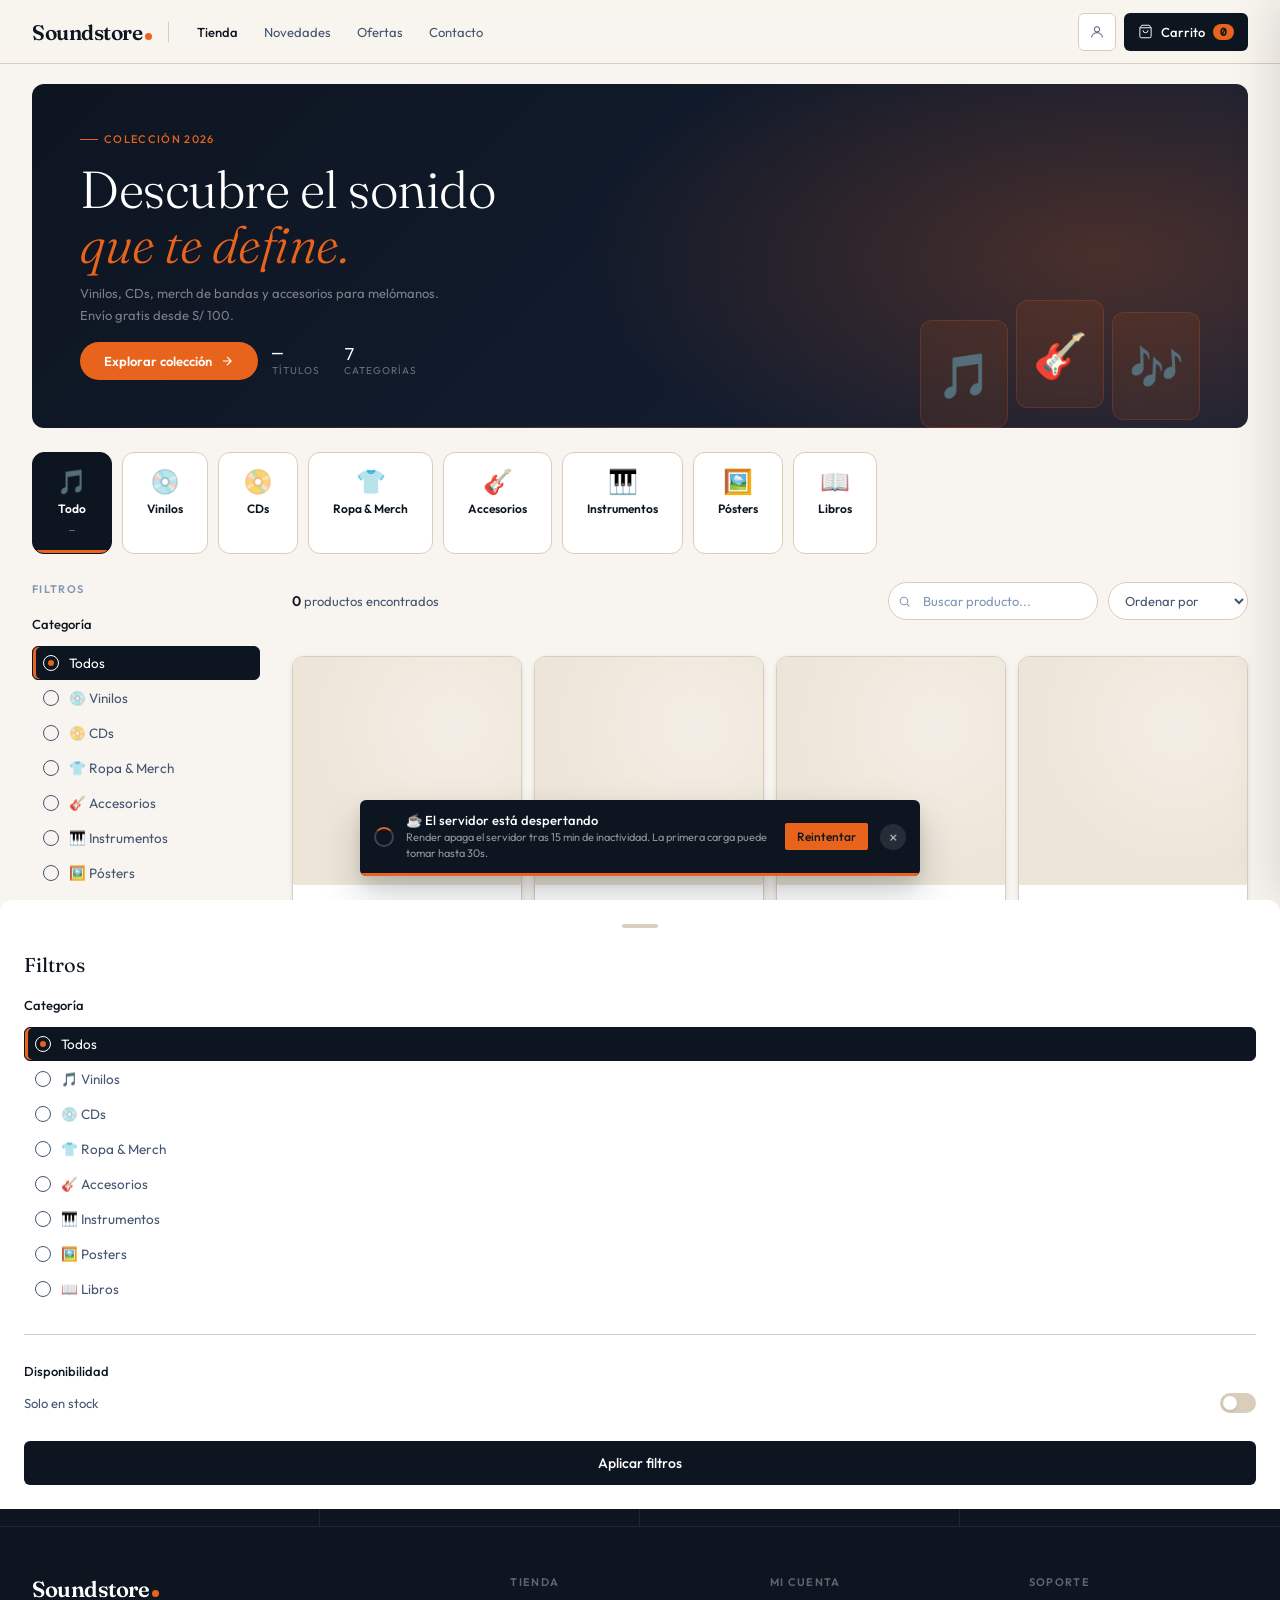
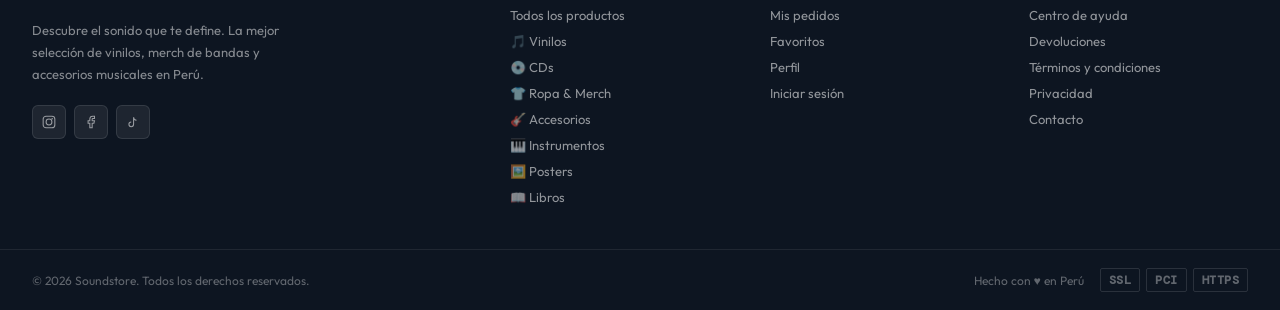
<file: profile.html>
<!DOCTYPE html>
<html lang="es">
<head>
<meta charset="UTF-8">
<meta name="viewport" content="width=device-width, initial-scale=1.0">
<title>Soundstore — Mi perfil</title>
<link rel="preconnect" href="https://fonts.googleapis.com">
<link href="https://fonts.googleapis.com/css2?family=Fraunces:ital,wght@0,300;0,400;0,600;1,300;1,400&family=DM+Mono:wght@300;400&family=Outfit:wght@300;400;500;600&display=swap" rel="stylesheet">
<link rel="stylesheet" href="styles.css">
<style>
/* ─── PROFILE HERO ──────────────────────────────────────── */
.prof-hero{
  background:linear-gradient(135deg,#0D1521 0%,#162035 100%);
  color:var(--white);padding:2.75rem clamp(1rem,3vw,2rem) 3rem;
  position:relative;overflow:hidden;
}
.prof-hero::before{
  content:'';position:absolute;inset:0;pointer-events:none;
  background:radial-gradient(ellipse 55% 140% at 95% 55%, rgba(232,99,28,.22), transparent 62%);
}
.prof-hero::after{
  content:'';position:absolute;bottom:0;left:0;right:0;height:1px;pointer-events:none;
  background:linear-gradient(90deg,transparent,rgba(232,99,28,.3),transparent);
}
.prof-hero-inner{
  max-width:780px;margin:0 auto;
  display:flex;align-items:center;gap:2rem;
  position:relative;z-index:1;flex-wrap:wrap;
}
.prof-avatar{
  width:80px;height:80px;border-radius:50%;flex-shrink:0;
  background:var(--lime);color:var(--white);
  display:flex;align-items:center;justify-content:center;
  font-family:'Fraunces',serif;font-size:30px;font-weight:300;
  border:3px solid rgba(255,255,255,.1);
  box-shadow:0 0 0 7px rgba(232,99,28,.18),var(--shadow-lg);
}
.prof-hero-info{display:flex;flex-direction:column;gap:.3rem;flex:1;min-width:0}
.prof-hero-name{
  font-family:'Fraunces',serif;font-size:clamp(22px,4vw,32px);
  font-weight:300;letter-spacing:-.4px;color:var(--white);line-height:1;
}
.prof-hero-meta{display:flex;align-items:center;gap:.75rem;flex-wrap:wrap;margin-top:.25rem}
.prof-hero-email{font-size:13px;color:rgba(255,255,255,.45)}
.prof-role{
  font-size:10px;font-weight:700;padding:3px 9px;border-radius:var(--r4);
  letter-spacing:.08em;text-transform:uppercase;flex-shrink:0;
}
.prof-role-admin{background:rgba(99,102,241,.25);color:#A5B4FC}
.prof-role-customer{background:rgba(232,99,28,.22);color:#FDBA74}
.prof-hero-since{font-size:12px;color:rgba(255,255,255,.35);margin-top:.25rem}
.prof-hero-actions{margin-left:auto;flex-shrink:0}
.btn-back-hero{
  display:inline-flex;align-items:center;gap:6px;font-size:12px;
  color:rgba(255,255,255,.5);background:rgba(255,255,255,.07);
  border:1px solid rgba(255,255,255,.1);border-radius:var(--r4);
  padding:8px 16px;cursor:pointer;font-family:'Outfit',sans-serif;
  transition:all var(--transition);white-space:nowrap;
}
.btn-back-hero:hover{background:rgba(255,255,255,.13);color:var(--white)}
.btn-back-hero svg{flex-shrink:0}

/* ─── PROFILE WRAP ──────────────────────────────────────── */
.profile-wrap{max-width:780px;margin:0 auto;padding:2rem clamp(1rem,3vw,2rem) 4rem}
.prof-section-label{
  font-size:11px;font-weight:600;text-transform:uppercase;
  letter-spacing:.12em;color:var(--ink4);margin-bottom:1rem;
}

/* ─── CARDS ─────────────────────────────────────────────── */
.profile-card{
  background:var(--white);border:1px solid var(--paper3);
  border-radius:var(--r3);margin-bottom:1rem;overflow:hidden;
  box-shadow:var(--shadow-sm);
  transition:box-shadow var(--transition);
}
.profile-card:hover{box-shadow:var(--shadow)}
.profile-card-hd{
  padding:1rem 1.25rem;border-bottom:1px solid var(--paper3);
  display:flex;align-items:center;gap:.75rem;background:var(--paper);
}
.prof-card-icon{
  width:34px;height:34px;border-radius:var(--r2);
  background:var(--white);border:1px solid var(--paper3);
  display:flex;align-items:center;justify-content:center;
  color:var(--ink3);flex-shrink:0;
}
.profile-card-title{font-size:14px;font-weight:600;color:var(--ink);line-height:1}
.profile-card-subtitle{font-size:12px;color:var(--ink4);font-weight:400;margin-top:1px}
.profile-card-body{padding:1.5rem 1.25rem}

/* ─── FORM FIELDS ───────────────────────────────────────── */
.form-row{display:grid;grid-template-columns:1fr 1fr;gap:1rem}
@media(max-width:520px){.form-row{grid-template-columns:1fr}}
.field{display:flex;flex-direction:column;gap:5px;margin-bottom:1rem}
.field:last-child{margin-bottom:0}
.field label{
  font-size:11px;font-weight:600;color:var(--ink3);
  text-transform:uppercase;letter-spacing:.08em;
}
.field input{
  font-size:14px;padding:11px 14px;
  border:1.5px solid var(--paper3);border-radius:var(--r2);
  background:var(--paper);color:var(--ink);
  font-family:'Outfit',sans-serif;width:100%;box-sizing:border-box;
  transition:border-color var(--transition),box-shadow var(--transition),background var(--transition);
}
.field input:focus{
  outline:none;border-color:var(--lime);background:var(--white);
  box-shadow:0 0 0 3px rgba(232,99,28,.12);
}
.field input:disabled{
  color:var(--ink4);cursor:not-allowed;background:var(--paper2);
}
.field-hint{
  font-size:11px;color:var(--ink4);margin-top:2px;
  display:flex;align-items:center;gap:4px;
}
.field-err{font-size:11px;color:#DC2626;display:none;margin-top:2px}
.field.has-err input{border-color:#DC2626;box-shadow:0 0 0 3px rgba(220,38,38,.1)}
.field.has-err .field-err{display:block}

/* ─── FORM FOOTER ───────────────────────────────────────── */
.form-footer{
  display:flex;align-items:center;justify-content:flex-end;
  margin-top:1.5rem;padding-top:1.25rem;
  border-top:1px solid var(--paper3);flex-wrap:wrap;gap:.75rem;
}
.msg-inline{font-size:12px;display:none;margin-right:auto;align-items:center;gap:5px}
.msg-inline.ok{color:var(--green);display:flex}
.msg-inline.err{color:#DC2626;display:flex}

/* ─── BUTTONS ───────────────────────────────────────────── */
.btn-save{
  font-size:13px;font-weight:600;padding:10px 24px;border-radius:var(--r4);
  background:var(--lime);color:var(--white);border:none;cursor:pointer;
  font-family:'Outfit',sans-serif;
  transition:background var(--transition),transform var(--transition),box-shadow var(--transition);
  display:inline-flex;align-items:center;gap:7px;
}
.btn-save:hover:not(:disabled){
  background:var(--lime-dark);transform:translateY(-1px);
  box-shadow:0 6px 16px rgba(232,99,28,.35);
}
.btn-save:disabled{opacity:.5;cursor:not-allowed}
.btn-save .btn-spinner{
  width:13px;height:13px;border:2px solid rgba(255,255,255,.3);
  border-top-color:#fff;border-radius:50%;
  animation:spin .7s linear infinite;display:none;
}
.btn-save.loading .btn-spinner{display:block}
.btn-save.loading .btn-label{display:none}

/* ─── STATES ────────────────────────────────────────────── */
.state-box{
  text-align:center;padding:5rem 2rem;
  background:var(--white);border:1px solid var(--paper3);border-radius:var(--r3);
}
.state-icon{font-size:40px;margin-bottom:.75rem}
.state-title{font-family:'Fraunces',serif;font-size:20px;font-weight:300;margin-bottom:.5rem}
.state-sub{font-size:13px;color:var(--ink4);line-height:1.6;margin-bottom:1.25rem}
.btn-primary-sm{
  display:inline-flex;align-items:center;gap:6px;font-size:13px;font-weight:600;
  padding:10px 22px;border-radius:var(--r4);background:var(--lime);
  color:var(--white);border:none;cursor:pointer;font-family:'Outfit',sans-serif;
  transition:opacity var(--transition);
}
.btn-primary-sm:hover{opacity:.85}

/* ─── SKELETON ──────────────────────────────────────────── */
.prof-skel{animation:pulse 1.4s ease-in-out infinite}
@keyframes spin{to{transform:rotate(360deg)}}
@keyframes pulse{0%,100%{opacity:1}50%{opacity:.45}}
</style>
</head>
<body>

<!-- NAV -->
<nav class="nav">
  <div class="nav-brand" onclick="window.location.href='index.html'" style="cursor:pointer">Soundstore<span class="dot"></span></div>
  <div class="nav-sep"></div>
  <div class="nav-links">
    <button class="nav-link" onclick="window.location.href='index.html'">Tienda</button>
    <button class="nav-link" onclick="window.location.href='orders.html'">Mis pedidos</button>
    <button class="nav-link on">Mi perfil</button>
  </div>
  <div class="nav-spacer"></div>
  <div class="nav-actions">
    <div id="auth-area"></div>
    <button class="cart-trigger" onclick="openCart()">
      <svg width="15" height="15" viewBox="0 0 24 24" fill="none" stroke="currentColor" stroke-width="1.5"><path d="M6 2L3 6v14a2 2 0 002 2h14a2 2 0 002-2V6l-3-4z"/><line x1="3" y1="6" x2="21" y2="6"/><path d="M16 10a4 4 0 01-8 0"/></svg>
      <span class="cart-trigger-text">Carrito</span>
      <span class="cart-n" id="cart-count">0</span>
    </button>
  </div>
</nav>

<!-- PROFILE HERO BANNER -->
<div class="prof-hero" id="prof-hero">
  <div class="prof-hero-inner">
    <div class="prof-avatar" id="prof-avatar">—</div>
    <div class="prof-hero-info">
      <div class="prof-hero-name" id="prof-hero-name">
        <span class="sk" style="display:inline-block;width:180px;height:28px;border-radius:4px"></span>
      </div>
      <div class="prof-hero-meta">
        <span class="prof-hero-email" id="prof-hero-email"></span>
        <span class="prof-role" id="prof-role-badge"></span>
      </div>
      <div class="prof-hero-since" id="prof-hero-since"></div>
    </div>
    <div class="prof-hero-actions">
      <button class="btn-back-hero" onclick="window.location.href='index.html'">
        <svg width="12" height="12" viewBox="0 0 24 24" fill="none" stroke="currentColor" stroke-width="2"><path d="M19 12H5M12 5l-7 7 7 7"/></svg>
        Volver a la tienda
      </button>
    </div>
  </div>
</div>

<!-- PROFILE CONTENT -->
<div class="profile-wrap">
  <div id="profile-content">
    <div class="prof-skel">
      <div class="sk" style="height:140px;border-radius:var(--r3);margin-bottom:1rem"></div>
      <div class="sk" style="height:220px;border-radius:var(--r3)"></div>
    </div>
  </div>
</div>

<!-- FOOTER -->
<footer class="site-footer">
  <div class="footer-perks">
    <div class="footer-perk">
      <div class="footer-perk-icon">
        <svg width="16" height="16" viewBox="0 0 24 24" fill="none" stroke="currentColor" stroke-width="2"><path d="M5 12h14M12 5l7 7-7 7"/></svg>
      </div>
      <div class="footer-perk-text"><strong>Envío gratis</strong><small>En pedidos sobre S/ 100</small></div>
    </div>
    <div class="footer-perk">
      <div class="footer-perk-icon">
        <svg width="16" height="16" viewBox="0 0 24 24" fill="none" stroke="currentColor" stroke-width="2"><polyline points="20 6 9 17 4 12"/></svg>
      </div>
      <div class="footer-perk-text"><strong>Devolución gratis</strong><small>30 días sin preguntas</small></div>
    </div>
    <div class="footer-perk">
      <div class="footer-perk-icon">
        <svg width="16" height="16" viewBox="0 0 24 24" fill="none" stroke="currentColor" stroke-width="2"><rect x="3" y="11" width="18" height="11" rx="2"/><path d="M7 11V7a5 5 0 0110 0v4"/></svg>
      </div>
      <div class="footer-perk-text"><strong>Pago 100% seguro</strong><small>Encriptación SSL</small></div>
    </div>
    <div class="footer-perk">
      <div class="footer-perk-icon">
        <svg width="16" height="16" viewBox="0 0 24 24" fill="none" stroke="currentColor" stroke-width="2"><circle cx="12" cy="12" r="10"/><polyline points="12 6 12 12 16 14"/></svg>
      </div>
      <div class="footer-perk-text"><strong>Atención 24/7</strong><small>Soporte siempre disponible</small></div>
    </div>
  </div>
  <div class="footer-main">
    <div class="footer-brand-col">
      <div class="footer-brand">Soundstore<span class="dot"></span></div>
      <p class="footer-tagline">Descubre el sonido que te define. La mejor selección de vinilos, merch de bandas y accesorios musicales en Perú.</p>
    </div>
    <div class="footer-nav-col">
      <div class="footer-col-title">Tienda</div>
      <a class="footer-link" href="index.html">Todos los productos</a>
      <a class="footer-link" href="index.html">🎵 Vinilos</a>
      <a class="footer-link" href="index.html">👕 Ropa & Merch</a>
      <a class="footer-link" href="index.html">🎸 Accesorios</a>
    </div>
    <div class="footer-nav-col">
      <div class="footer-col-title">Mi cuenta</div>
      <a class="footer-link" href="orders.html">Mis pedidos</a>
      <a class="footer-link" href="profile.html">Mi perfil</a>
    </div>
    <div class="footer-nav-col">
      <div class="footer-col-title">Soporte</div>
      <a class="footer-link" href="#">Centro de ayuda</a>
      <a class="footer-link" href="#">Devoluciones</a>
      <a class="footer-link" href="#">Privacidad</a>
      <a class="footer-link" href="#">Contacto</a>
    </div>
  </div>
  <div class="footer-bottom">
    <span class="footer-bottom-left">© 2026 Soundstore. Todos los derechos reservados.</span>
    <div class="footer-bottom-right">
      <span>Hecho con ♥ en Perú</span>
      <div class="footer-badges">
        <span class="footer-badge">SSL</span>
        <span class="footer-badge">PCI</span>
        <span class="footer-badge">HTTPS</span>
      </div>
    </div>
  </div>
</footer>

<!-- AUTH MODAL -->
<div class="overlay" id="auth-ov" onclick="overlayClick(event,'auth-ov')">
  <div class="modal">
    <button class="modal-x" onclick="closeOverlay('auth-ov')">×</button>
    <div class="modal-logo">Soundstore<span class="dot"></span></div>
    <div id="frm-login">
      <h2 class="modal-h">Bienvenido</h2>
      <p class="modal-sub">Iniciá sesión para continuar.</p>
      <div class="modal-msg err" id="le"></div>
      <div class="fld"><label>Correo</label><input type="email" id="l-em" placeholder="tu@correo.com" autocomplete="email"></div>
      <div class="fld"><label>Contraseña</label><input type="password" id="l-pw" placeholder="••••••••" autocomplete="current-password" onkeydown="if(event.key==='Enter')doLogin()"></div>
      <button class="btn-submit" id="btn-login" onclick="doLogin()">
        <div class="btn-spinner"></div>
        <span class="btn-label">Iniciar sesión</span>
      </button>
      <div class="modal-switch">¿Sin cuenta? <a onclick="switchForm('register')">Regístrate gratis</a></div>
    </div>
    <div id="frm-register" style="display:none">
      <h2 class="modal-h">Crear cuenta</h2>
      <p class="modal-sub">Únete y empieza a comprar hoy.</p>
      <div class="modal-msg err" id="re"></div>
      <div class="modal-msg ok" id="rs"></div>
      <div class="fld-row">
        <div class="fld"><label>Nombre</label><input type="text" id="r-fn" placeholder="Juan" autocomplete="given-name"></div>
        <div class="fld"><label>Apellido</label><input type="text" id="r-ln" placeholder="Pérez" autocomplete="family-name"></div>
      </div>
      <div class="fld"><label>Correo</label><input type="email" id="r-em" placeholder="tu@correo.com" autocomplete="email"></div>
      <div class="fld"><label>Contraseña</label><input type="password" id="r-pw" placeholder="Mínimo 8 caracteres" autocomplete="new-password"></div>
      <button class="btn-submit" id="btn-register" onclick="doRegister()">
        <div class="btn-spinner"></div>
        <span class="btn-label">Crear cuenta</span>
      </button>
      <div class="modal-switch">¿Ya tienes cuenta? <a onclick="switchForm('login')">Iniciar sesión</a></div>
    </div>
  </div>
</div>

<!-- CART -->
<div class="cart-bg" id="cart-bg" onclick="closeCart()"></div>
<div class="cart-panel" id="cart-panel">
  <div class="cart-hd">
    <div class="cart-hd-left">
      <h3 class="cart-title">Mi carrito</h3>
      <span class="cart-n-badge" id="cart-badge-n">0 items</span>
    </div>
    <button class="cart-close" onclick="closeCart()">×</button>
  </div>
  <div class="cart-body" id="cart-body"></div>
  <div class="cart-ft" id="cart-ft" style="display:none">
    <div class="cart-rows">
      <div class="cart-row"><span>Subtotal</span><span id="ct-sub" style="font-family:'DM Mono',monospace">S/ 0.00</span></div>
      <div class="cart-row"><span>Envío</span><span class="free-ship">Gratis 🎉</span></div>
      <div class="cart-hr"></div>
      <div class="cart-row total"><span>Total</span><span class="total-val" id="ct-total">S/ 0.00</span></div>
    </div>
    <button class="btn-checkout" onclick="doCheckout()">
      Confirmar pedido
      <svg width="14" height="14" viewBox="0 0 24 24" fill="none" stroke="currentColor" stroke-width="2"><path d="M5 12h14M12 5l7 7-7 7"/></svg>
    </button>
    <div class="secure-note">
      <svg width="11" height="11" viewBox="0 0 24 24" fill="none" stroke="currentColor" stroke-width="2"><rect x="3" y="11" width="18" height="11" rx="2"/><path d="M7 11V7a5 5 0 0110 0v4"/></svg>
      Pago seguro · Devolución gratis
    </div>
  </div>
</div>

<!-- CHECKOUT CONFIRM MODAL -->
<div class="confirm-ov" id="confirm-ov" onclick="cancelCheckout(event)">
  <div class="confirm-modal">
    <div class="confirm-hd">
      <div class="confirm-icon">🛒</div>
      <h3>Confirmar pedido</h3>
    </div>
    <div class="confirm-items" id="confirm-items"></div>
    <div class="confirm-divider"></div>
    <div class="confirm-total-row">
      <span class="confirm-total-lbl">Total a pagar</span>
      <span class="confirm-total-val" id="confirm-total">S/ 0.00</span>
    </div>
    <div class="confirm-actions">
      <button class="btn-confirm-cancel" onclick="closeConfirm()">Cancelar</button>
      <button class="btn-confirm-ok" id="btn-confirm-ok" onclick="confirmCheckout()">
        <div class="btn-spinner"></div>
        <span class="btn-label">Confirmar y pagar</span>
      </button>
    </div>
  </div>
</div>

<div id="toast" class="toast"><span id="t-icon">✓</span><span id="t-msg"></span></div>

<script src="app.js"></script>
<script>
// ── PROFILE PAGE LOGIC ─────────────────────────────────────────

document.addEventListener('DOMContentLoaded', () => {
  if (!token) {
    sessionStorage.setItem('ss_redirect', window.location.href);
    window.location.href = 'index.html';
    return;
  }
  loadProfile();
});

// ── LOAD & RENDER ──────────────────────────────────────────────
async function loadProfile() {
  try {
    const r = await apiFetch('/users/me');
    if (!r.ok) throw new Error();
    const profile = await r.json();
    renderProfile(profile);
  } catch(e) {
    if (e.message !== 'Sesión expirada') {
      document.getElementById('profile-content').innerHTML = `
        <div class="state-box">
          <div class="state-icon">⚠️</div>
          <div class="state-title">Error al cargar el perfil</div>
          <div class="state-sub">Intentá de nuevo en unos momentos.</div>
          <button class="btn-primary-sm" onclick="loadProfile()">Reintentar</button>
        </div>`;
    }
  }
}

function renderProfile(p) {
  const initials = (p.firstName[0] + p.lastName[0]).toUpperCase();
  const isAdmin  = p.role === 'ADMIN';
  const memberDate = p.memberSince
    ? new Date(p.memberSince + 'Z').toLocaleDateString('es-PE', {day:'2-digit', month:'long', year:'numeric'})
    : '—';

  // ── Actualizar hero banner ──
  const avatarEl = document.getElementById('prof-avatar');
  if (avatarEl) avatarEl.textContent = initials;

  const nameEl = document.getElementById('prof-hero-name');
  if (nameEl) nameEl.textContent = `${p.firstName} ${p.lastName}`;

  const emailEl = document.getElementById('prof-hero-email');
  if (emailEl) emailEl.textContent = p.email;

  const roleEl = document.getElementById('prof-role-badge');
  if (roleEl) {
    roleEl.textContent = isAdmin ? 'Admin' : 'Cliente';
    roleEl.className   = 'prof-role ' + (isAdmin ? 'prof-role-admin' : 'prof-role-customer');
  }

  const sinceEl = document.getElementById('prof-hero-since');
  if (sinceEl) sinceEl.textContent = `Miembro desde ${memberDate}`;

  // ── Renderizar formularios ──
  document.getElementById('profile-content').innerHTML = `

    <!-- Datos personales -->
    <div class="profile-card">
      <div class="profile-card-hd">
        <div class="prof-card-icon">
          <svg width="15" height="15" viewBox="0 0 24 24" fill="none" stroke="currentColor" stroke-width="1.8"><circle cx="12" cy="8" r="4"/><path d="M4 20c0-4 3.6-7 8-7s8 3 8 7"/></svg>
        </div>
        <div>
          <div class="profile-card-title">Datos personales</div>
          <div class="profile-card-subtitle">Nombre que aparece en tus pedidos</div>
        </div>
      </div>
      <div class="profile-card-body">
        <div class="form-row">
          <div class="field" id="field-fn">
            <label>Nombre</label>
            <input type="text" id="inp-fn" value="${p.firstName}" placeholder="Tu nombre" autocomplete="given-name">
            <span class="field-err" id="err-fn"></span>
          </div>
          <div class="field" id="field-ln">
            <label>Apellido</label>
            <input type="text" id="inp-ln" value="${p.lastName}" placeholder="Tu apellido" autocomplete="family-name">
            <span class="field-err" id="err-ln"></span>
          </div>
        </div>
        <div class="field">
          <label>Email</label>
          <input type="email" value="${p.email}" disabled autocomplete="email">
          <span class="field-hint">
            <svg width="11" height="11" viewBox="0 0 24 24" fill="none" stroke="currentColor" stroke-width="2"><rect x="3" y="11" width="18" height="11" rx="2"/><path d="M7 11V7a5 5 0 0110 0v4"/></svg>
            El email no puede modificarse
          </span>
        </div>
        <div class="form-footer">
          <span id="msg-profile" class="msg-inline"></span>
          <button class="btn-save" id="btn-profile" onclick="saveProfile()">
            <span class="btn-label">Guardar cambios</span>
            <div class="btn-spinner"></div>
          </button>
        </div>
      </div>
    </div>

    <!-- Cambiar contraseña -->
    <div class="profile-card">
      <div class="profile-card-hd">
        <div class="prof-card-icon">
          <svg width="15" height="15" viewBox="0 0 24 24" fill="none" stroke="currentColor" stroke-width="1.8"><rect x="3" y="11" width="18" height="11" rx="2"/><path d="M7 11V7a5 5 0 0110 0v4"/></svg>
        </div>
        <div>
          <div class="profile-card-title">Seguridad</div>
          <div class="profile-card-subtitle">Cambiá tu contraseña de acceso</div>
        </div>
      </div>
      <div class="profile-card-body">
        <div class="field" id="field-cp">
          <label>Contraseña actual</label>
          <input type="password" id="inp-cp" placeholder="••••••••" autocomplete="current-password">
          <span class="field-err" id="err-cp"></span>
        </div>
        <div class="form-row">
          <div class="field" id="field-np">
            <label>Nueva contraseña</label>
            <input type="password" id="inp-np" placeholder="Mínimo 6 caracteres" autocomplete="new-password">
            <span class="field-err" id="err-np"></span>
          </div>
          <div class="field" id="field-rp">
            <label>Repetir contraseña</label>
            <input type="password" id="inp-rp" placeholder="Repetí la nueva contraseña" autocomplete="new-password">
            <span class="field-err" id="err-rp"></span>
          </div>
        </div>
        <div class="form-footer">
          <span id="msg-pw" class="msg-inline"></span>
          <button class="btn-save" id="btn-pw" onclick="savePassword()">
            <span class="btn-label">Actualizar contraseña</span>
            <div class="btn-spinner"></div>
          </button>
        </div>
      </div>
    </div>
  `;
}

// ── SAVE PROFILE ───────────────────────────────────────────────
async function saveProfile() {
  clearFieldErr('fn'); clearFieldErr('ln');
  const fn = document.getElementById('inp-fn').value.trim();
  const ln = document.getElementById('inp-ln').value.trim();
  let valid = true;

  if (fn.length < 2) { setFieldErr('fn', 'Mínimo 2 caracteres'); valid = false; }
  if (ln.length < 2) { setFieldErr('ln', 'Mínimo 2 caracteres'); valid = false; }
  if (!valid) return;

  const btn = document.getElementById('btn-profile');
  setLoading(btn, true);
  setInlineMsg('msg-profile', '', '');

  try {
    const r = await apiFetch('/users/me', {
      method: 'PATCH',
      body: JSON.stringify({ firstName: fn, lastName: ln })
    });
    const data = await r.json();

    if (!r.ok) { setInlineMsg('msg-profile', data.message || 'Error al guardar', 'err'); return; }

    user = { ...user, firstName: data.firstName, lastName: data.lastName };
    localStorage.setItem('ss_user', JSON.stringify(user));
    renderAuth();

    // Actualizar hero
    const initials = (data.firstName[0] + data.lastName[0]).toUpperCase();
    const av = document.getElementById('prof-avatar');
    const nm = document.getElementById('prof-hero-name');
    if (av) av.textContent = initials;
    if (nm) nm.textContent = `${data.firstName} ${data.lastName}`;

    setInlineMsg('msg-profile', '✓ Cambios guardados', 'ok');
    toast('Perfil actualizado correctamente', '✓');

  } catch(e) {
    if (e.message !== 'Sesión expirada')
      setInlineMsg('msg-profile', 'Error de conexión', 'err');
  } finally {
    setLoading(btn, false);
  }
}

// ── SAVE PASSWORD ──────────────────────────────────────────────
async function savePassword() {
  clearFieldErr('cp'); clearFieldErr('np'); clearFieldErr('rp');
  const cp = document.getElementById('inp-cp').value;
  const np = document.getElementById('inp-np').value;
  const rp = document.getElementById('inp-rp').value;
  let valid = true;

  if (!cp) { setFieldErr('cp', 'Ingresá tu contraseña actual'); valid = false; }
  if (np.length < 6) { setFieldErr('np', 'Mínimo 6 caracteres'); valid = false; }
  if (np !== rp) { setFieldErr('rp', 'Las contraseñas no coinciden'); valid = false; }
  if (!valid) return;

  const btn = document.getElementById('btn-pw');
  setLoading(btn, true);
  setInlineMsg('msg-pw', '', '');

  try {
    const r = await apiFetch('/users/me/password', {
      method: 'PATCH',
      body: JSON.stringify({ currentPassword: cp, newPassword: np })
    });

    if (r.status === 204) {
      document.getElementById('inp-cp').value = '';
      document.getElementById('inp-np').value = '';
      document.getElementById('inp-rp').value = '';
      setInlineMsg('msg-pw', '✓ Contraseña actualizada', 'ok');
      toast('Contraseña cambiada correctamente', '🔐');
      return;
    }

    const data = await r.json();
    if (data.message?.includes('actual')) {
      setFieldErr('cp', data.message);
    } else {
      setInlineMsg('msg-pw', data.message || 'Error al cambiar contraseña', 'err');
    }

  } catch(e) {
    if (e.message !== 'Sesión expirada')
      setInlineMsg('msg-pw', 'Error de conexión', 'err');
  } finally {
    setLoading(btn, false);
  }
}

// ── HELPERS ────────────────────────────────────────────────────
function setFieldErr(field, msg) {
  const f = document.getElementById(`field-${field}`);
  const e = document.getElementById(`err-${field}`);
  if (f) f.classList.add('has-err');
  if (e) e.textContent = msg;
}
function clearFieldErr(field) {
  const f = document.getElementById(`field-${field}`);
  const e = document.getElementById(`err-${field}`);
  if (f) f.classList.remove('has-err');
  if (e) e.textContent = '';
}
function setLoading(btn, on) {
  if (!btn) return;
  btn.classList.toggle('loading', on);
  btn.disabled = on;
}
function setInlineMsg(id, msg, type) {
  const el = document.getElementById(id);
  if (!el) return;
  el.textContent = msg;
  el.className = 'msg-inline' + (type ? ' ' + type : '');
}
</script>
</body>
</html>
</file>
<file: styles.css>
/* RESET & TOKENS */
*{margin:0;padding:0;box-sizing:border-box}
:root{
  /* Azul medianoche — evoca sala de conciertos */
  --ink:#0D1521;--ink2:#1A2840;--ink3:#435570;--ink4:#8098B5;
  /* Crema cálida — papel de portada de disco */
  --paper:#F8F4EF;--paper2:#EDE5D8;--paper3:#D9CEBC;
  /* Naranja cálido — como la luz de un amplificador o póster vintage */
  --lime:#E8631C;--lime-dark:#C04510;
  --white:#FFFFFF;--red:#D93025;--green:#1A7A45;--amber:#B45309;
  --r:2px;--r2:6px;--r3:12px;--r4:100px;
  --nav-h:64px;--sidebar:260px;
  --transition:.2s cubic-bezier(.4,0,.2,1);
  --shadow-sm:0 1px 4px rgba(13,21,33,.10);
  --shadow:0 4px 18px rgba(13,21,33,.13);
  --shadow-lg:0 20px 40px rgba(13,21,33,.18),0 8px 16px rgba(13,21,33,.10);
}
html{scroll-behavior:smooth;-webkit-font-smoothing:antialiased;overflow-x:hidden}
body{font-family:'Outfit',sans-serif;background:var(--paper);color:var(--ink);min-height:100vh;overflow-x:hidden;max-width:100vw}
img,svg{display:block}
button,input,select{font-family:inherit}

/* NAV */
.nav{position:sticky;top:0;z-index:200;height:var(--nav-h);display:flex;align-items:center;padding:0 clamp(1rem,3vw,2rem);gap:1rem;background:rgba(248,244,239,.94);backdrop-filter:blur(20px);border-bottom:1px solid var(--paper3);width:100%;overflow:hidden}
.nav-brand{font-family:'Fraunces',serif;font-size:21px;font-weight:600;letter-spacing:-.5px;color:var(--ink);display:flex;align-items:baseline;gap:1px;flex-shrink:0}
.nav-brand .dot{width:7px;height:7px;border-radius:50%;background:var(--lime);margin-left:2px;margin-bottom:2px;display:inline-block;flex-shrink:0}
.nav-sep{width:1px;height:20px;background:var(--paper3);flex-shrink:0}
.nav-links{display:flex;gap:.125rem;overflow:hidden}
.nav-link{font-size:13px;font-weight:400;color:var(--ink3);background:none;border:none;cursor:pointer;padding:6px 12px;border-radius:var(--r2);transition:color var(--transition),background var(--transition);white-space:nowrap}
.nav-link:hover{color:var(--ink);background:var(--paper2)}
.nav-link.on{color:var(--ink);font-weight:500}
.nav-spacer{flex:1;min-width:0}
.nav-actions{display:flex;align-items:center;gap:.5rem;flex-shrink:0}
.nav-btn{width:38px;height:38px;border-radius:var(--r2);border:1px solid var(--paper3);background:var(--white);cursor:pointer;display:flex;align-items:center;justify-content:center;color:var(--ink3);transition:all var(--transition);flex-shrink:0}
.nav-btn:hover{border-color:var(--ink3);color:var(--ink);background:var(--paper2)}
.cart-trigger{display:flex;align-items:center;gap:8px;height:38px;padding:0 14px;background:var(--ink);color:var(--white);border:none;border-radius:var(--r2);font-size:13px;font-weight:500;cursor:pointer;transition:opacity var(--transition);flex-shrink:0}
.cart-trigger:hover{opacity:.82}
.cart-trigger-text{white-space:nowrap}
.cart-n{background:var(--lime);color:var(--ink);font-size:11px;font-weight:600;border-radius:var(--r4);padding:1px 7px;min-width:20px;text-align:center;font-family:'DM Mono',monospace;flex-shrink:0}

/* AUTH CHIP — con enlace "Mis pedidos" */
.auth-chip{
  display:flex;align-items:center;gap:0;
  height:38px;
  border:1px solid var(--paper3);border-radius:var(--r4);
  background:var(--white);
  overflow:hidden;flex-shrink:0;
  max-width:230px;
}
.auth-chip .dot{
  width:7px;height:7px;border-radius:50%;
  background:var(--green);flex-shrink:0;
  margin-left:12px;
}
.auth-chip-name{
  font-size:13px;font-weight:500;color:var(--ink);
  white-space:nowrap;overflow:hidden;text-overflow:ellipsis;
  max-width:72px;padding:0 6px 0 7px;
}
.auth-chip-orders{
  font-size:12px;color:var(--ink4);
  text-decoration:none;font-family:'Outfit',sans-serif;
  white-space:nowrap;padding:0 8px;
  border-left:1px solid var(--paper3);
  height:100%;display:flex;align-items:center;
  transition:color var(--transition),background var(--transition);
  flex-shrink:0;
}
.auth-chip-orders:hover{color:var(--ink);background:var(--paper2)}
.auth-chip-logout{
  background:none;border:none;border-left:1px solid var(--paper3);
  cursor:pointer;font-size:12px;color:var(--ink4);
  font-family:'Outfit',sans-serif;white-space:nowrap;
  height:100%;padding:0 10px;
  transition:color var(--transition),background var(--transition);
  flex-shrink:0;
}
.auth-chip-logout:hover{color:var(--red);background:#FEF2F2}

/* HERO */
.hero{margin:1.25rem clamp(1rem,3vw,2rem);border-radius:var(--r3);overflow:hidden;background:linear-gradient(135deg,#0D1521 0%,#162035 100%);color:var(--white);display:grid;grid-template-columns:1fr auto;align-items:stretch;min-height:220px;position:relative}
.hero::before{content:'';position:absolute;inset:0;background:radial-gradient(ellipse 65% 110% at 88% 50%, rgba(232,99,28,.25), transparent 65%);pointer-events:none}
.hero::after{content:'';position:absolute;bottom:0;left:0;right:0;height:1px;background:linear-gradient(90deg,transparent,rgba(232,99,28,.35),transparent);pointer-events:none}
.hero-content{padding:clamp(1.75rem,4vw,3rem);position:relative;z-index:1;display:flex;flex-direction:column;justify-content:center;gap:1rem}
.hero-tag{display:inline-flex;align-items:center;gap:6px;font-size:11px;font-weight:500;text-transform:uppercase;letter-spacing:.12em;color:var(--lime)}
.hero-tag::before{content:'';width:18px;height:1px;background:var(--lime)}
.hero-title{font-family:'Fraunces',serif;font-size:clamp(28px,5vw,52px);font-weight:300;line-height:1.05;letter-spacing:-.5px}
.hero-title em{font-style:italic;color:var(--lime)}
.hero-sub{font-size:13px;color:rgba(255,255,255,.45);line-height:1.65;max-width:360px;margin-top:-.25rem}
.hero-actions{display:flex;align-items:center;gap:.875rem;flex-wrap:wrap}
.hero-cta{display:inline-flex;align-items:center;gap:8px;background:var(--lime);color:var(--white);font-size:13px;font-weight:600;border:none;border-radius:var(--r4);padding:11px 24px;cursor:pointer;transition:transform var(--transition),box-shadow var(--transition)}
.hero-cta:hover{transform:translateY(-1px);box-shadow:0 8px 28px rgba(232,99,28,.45)}
.hero-cta svg{transition:transform var(--transition)}
.hero-cta:hover svg{transform:translateX(3px)}
.hero-stats{display:flex;gap:1.5rem}
.hero-stat{display:flex;flex-direction:column;gap:1px}
.hero-stat-val{font-family:'DM Mono',monospace;font-size:18px;color:var(--white);line-height:1}
.hero-stat-lbl{font-size:10px;text-transform:uppercase;letter-spacing:.1em;color:rgba(255,255,255,.38)}
.hero-visual{display:flex;align-items:flex-end;padding:0 clamp(1.5rem,4vw,3rem) 0 0;position:relative;z-index:1;gap:.5rem}
.hero-icon{width:clamp(60px,10vw,88px);height:clamp(70px,12vw,108px);background:rgba(232,99,28,.1);border:1px solid rgba(232,99,28,.2);border-radius:var(--r3);display:flex;align-items:center;justify-content:center;font-size:clamp(28px,5vw,44px);backdrop-filter:blur(4px);transition:transform .3s ease,background .3s ease}
.hero-icon:hover{background:rgba(232,99,28,.18);transform:translateY(-4px) !important}
.hero-icon:nth-child(2){transform:translateY(-20px)}
.hero-icon:nth-child(3){transform:translateY(-8px)}

/* LAYOUT */
.page{display:flex;gap:0;max-width:1320px;margin:0 auto;padding:0 clamp(1rem,3vw,2rem) 3rem}

/* SIDEBAR */
.sidebar{width:var(--sidebar);flex-shrink:0;padding-right:2rem;padding-top:1.5rem}
.sidebar-hd{font-size:11px;font-weight:600;text-transform:uppercase;letter-spacing:.12em;color:var(--ink4);margin-bottom:1.25rem}
.filter-block{margin-bottom:1.75rem}
.filter-block-title{font-size:13px;font-weight:500;color:var(--ink);margin-bottom:.875rem;display:flex;align-items:center;justify-content:space-between}
.filter-block-title button{font-size:11px;color:var(--ink4);background:none;border:none;cursor:pointer;font-family:'Outfit',sans-serif;transition:color var(--transition)}
.filter-block-title button:hover{color:var(--ink)}
.cat-opt{display:flex;align-items:center;gap:10px;padding:7px 10px;border-radius:var(--r2);cursor:pointer;color:var(--ink3);font-size:13.5px;transition:all var(--transition);margin-bottom:1px;border:1px solid transparent}
.cat-opt:hover{background:var(--paper2);color:var(--ink)}
.cat-opt.on{background:var(--ink);color:var(--white);border-color:var(--ink);box-shadow:inset 3px 0 0 var(--lime)}
.cat-opt .radio{width:16px;height:16px;border-radius:50%;border:1.5px solid currentColor;display:flex;align-items:center;justify-content:center;flex-shrink:0;transition:all var(--transition)}
.cat-opt.on .radio::after{content:'';width:6px;height:6px;border-radius:50%;background:var(--lime)}
.cat-count{margin-left:auto;font-size:11px;font-family:'DM Mono',monospace;opacity:.5}
.price-vals{display:flex;justify-content:space-between;font-size:12px;font-family:'DM Mono',monospace;color:var(--ink3);margin-bottom:.625rem}
.slider{width:100%;-webkit-appearance:none;appearance:none;height:3px;border-radius:10px;background:var(--paper3);cursor:pointer;outline:none}
.slider::-webkit-slider-thumb{-webkit-appearance:none;width:18px;height:18px;border-radius:50%;background:var(--ink);cursor:pointer;border:2px solid var(--paper);box-shadow:var(--shadow-sm);transition:transform var(--transition)}
.slider::-webkit-slider-thumb:hover{transform:scale(1.2)}
.sizes{display:flex;flex-wrap:wrap;gap:.375rem}
.sz{font-size:12px;font-weight:500;padding:5px 12px;border:1px solid var(--paper3);border-radius:var(--r);cursor:pointer;background:var(--white);color:var(--ink3);transition:all var(--transition)}
.sz:hover{border-color:var(--ink3);color:var(--ink)}
.sz.on{background:var(--ink);color:var(--white);border-color:var(--ink)}
.sdiv{height:1px;background:var(--paper3);margin-bottom:1.75rem}
.toggle-row{display:flex;align-items:center;justify-content:space-between;font-size:13px;color:var(--ink3)}
/* TOGGLE — versión simplificada sin CSS :checked */
.toggle-visual{position:relative;width:36px;height:20px;flex-shrink:0;cursor:pointer}
.toggle-track-v{position:absolute;inset:0;background:var(--paper3);border-radius:var(--r4);transition:background var(--transition)}
.toggle-track-v.on{background:var(--ink)}
.toggle-thumb-v{position:absolute;top:3px;left:3px;width:14px;height:14px;border-radius:50%;background:var(--white);transition:transform var(--transition);box-shadow:0 1px 3px rgba(0,0,0,.15)}
.toggle-thumb-v.on{transform:translateX(16px)}

/* MAIN */
.main{flex:1;min-width:0;padding-top:1.5rem}
.toolbar{display:flex;align-items:center;gap:.625rem;margin-bottom:1.25rem;flex-wrap:wrap}
.result-info{font-size:13px;color:var(--ink3);flex:1;min-width:80px}
.result-info strong{color:var(--ink);font-weight:600;font-size:14px}
.search-box{position:relative;display:flex;align-items:center}
.search-box .ico{position:absolute;left:10px;color:var(--ink4);pointer-events:none;flex-shrink:0}
.search-box input{height:38px;padding:0 12px 0 34px;border:1.5px solid var(--paper3);border-radius:var(--r4);background:var(--white);color:var(--ink);font-size:13px;outline:none;width:clamp(140px,18vw,210px);transition:border var(--transition),width var(--transition),box-shadow var(--transition)}
.search-box input:focus{border-color:var(--ink);width:clamp(160px,22vw,250px);box-shadow:0 0 0 3px rgba(28,27,24,.07)}
.search-box input::placeholder{color:var(--ink4)}
.sort-sel{height:38px;padding:0 12px;border:1.5px solid var(--paper3);border-radius:var(--r4);background:var(--white);color:var(--ink3);font-size:13px;cursor:pointer;outline:none;font-family:'Outfit',sans-serif}
.chips-row{display:flex;gap:.375rem;flex-wrap:wrap;margin-bottom:1rem;align-items:center}
.chip{display:inline-flex;align-items:center;gap:5px;font-size:12px;padding:4px 10px;border:1px solid var(--paper3);border-radius:var(--r4);background:var(--white);color:var(--ink3)}
.chip-x{border:none;background:none;cursor:pointer;color:var(--ink4);font-size:15px;line-height:1;padding:0;transition:color var(--transition)}
.chip-x:hover{color:var(--red)}
.clear-btn{font-size:12px;color:var(--lime-dark);font-weight:500;border:none;background:none;cursor:pointer;font-family:'Outfit',sans-serif;padding:4px 8px}
.clear-btn:hover{opacity:.7}

/* CATEGORY QUICK STRIP */
.cat-strip-outer{max-width:1320px;margin:1.5rem auto 0;padding:0 clamp(1rem,3vw,2rem)}
.cat-strip{display:flex;gap:.625rem;overflow-x:auto;scrollbar-width:none;padding-bottom:4px}
.cat-strip::-webkit-scrollbar{display:none}
.cat-card{display:flex;flex-direction:column;align-items:center;gap:.5rem;padding:1rem 1.5rem;background:var(--white);border:1.5px solid var(--paper3);border-radius:var(--r3);cursor:pointer;flex-shrink:0;transition:all var(--transition);position:relative;overflow:hidden;text-align:center}
.cat-card::after{content:'';position:absolute;bottom:0;left:0;right:0;height:3px;background:var(--lime);transform:scaleX(0);transform-origin:left;transition:transform .3s cubic-bezier(.4,0,.2,1)}
.cat-card:hover{border-color:var(--ink);transform:translateY(-2px);box-shadow:var(--shadow)}
.cat-card:hover::after,.cat-card.on::after{transform:scaleX(1)}
.cat-card.on{background:var(--ink);border-color:var(--ink)}
.cat-card-icon{font-size:24px;line-height:1}
.cat-card-name{font-size:12px;font-weight:600;color:var(--ink);white-space:nowrap}
.cat-card.on .cat-card-name{color:var(--white)}
.cat-card-count{font-size:10px;font-family:'DM Mono',monospace;color:var(--ink4)}
.cat-card.on .cat-card-count{color:rgba(255,255,255,.45)}

/* PRODUCT GRID */
.pgrid{display:grid;grid-template-columns:repeat(auto-fill,minmax(200px,1fr));gap:12px;background:transparent;border:none;border-radius:0;overflow:visible}
.pcard{border-radius:var(--r3);border:1px solid var(--paper3);overflow:hidden}
.pcard{background:var(--white);display:flex;flex-direction:column;cursor:pointer;position:relative;transition:background var(--transition)}
.pcard:hover{background:var(--paper)}
.pcard-img{aspect-ratio:1/1;display:flex;align-items:center;justify-content:center;font-size:clamp(44px,8vw,68px);position:relative;overflow:hidden;transition:transform var(--transition);background:linear-gradient(135deg,var(--paper2) 0%,var(--paper3) 100%)}
.pcard:hover .pcard-img{transform:scale(1.02)}
.pcard-img::before{content:'';position:absolute;inset:0;background:radial-gradient(circle at 70% 30%,rgba(255,255,255,.35),transparent 65%);pointer-events:none}
.badge{position:absolute;top:.625rem;left:.625rem;font-size:10px;font-weight:600;padding:3px 8px;border-radius:var(--r4);letter-spacing:.04em;z-index:1}
.badge-sale{background:var(--lime);color:var(--ink)}
.badge-new{background:var(--ink);color:var(--white)}
.badge-out{background:var(--paper3);color:var(--ink4)}
.badge-low{background:#FEF3C7;color:#92400E}
.wish-btn{position:absolute;top:.625rem;right:.625rem;z-index:1;width:30px;height:30px;border-radius:50%;background:rgba(255,255,255,.88);border:none;cursor:pointer;display:flex;align-items:center;justify-content:center;opacity:0;transition:opacity var(--transition),transform var(--transition);backdrop-filter:blur(4px);color:var(--ink3)}
.pcard:hover .wish-btn{opacity:1}
.wish-btn:hover{transform:scale(1.12);color:var(--red)}
.pcard-body{padding:1rem 1rem 1rem;display:flex;flex-direction:column;gap:.3rem;flex:1}
.pcard-cat{font-size:10px;font-weight:700;text-transform:uppercase;letter-spacing:.08em;padding:2px 8px;border-radius:var(--r4);display:inline-flex;align-self:flex-start;margin-bottom:2px}
.pcard-cat.cat-vinyl{color:#7C2D12;background:#FFEDD5}
.pcard-cat.cat-cd{color:#1e3a5f;background:#DBEAFE}
.pcard-cat.cat-clothing{color:#4A1D96;background:#EDE9FE}
.pcard-cat.cat-accessories{color:#065F46;background:#D1FAE5}
.pcard-cat.cat-instruments{color:#831843;background:#FCE7F3}
.pcard-cat.cat-poster{color:#1A3A5C;background:#CFFAFE}
.pcard-cat.cat-posters{color:#1A3A5C;background:#CFFAFE}
.pcard-cat.cat-books{color:#3B2507;background:#FEF3C7}
.pcard-cat.cat-footwear{color:#7C2D12;background:#FFEDD5}
.pcard-cat.cat-equipment{color:#065F46;background:#D1FAE5}
.pcard-cat.cat-default{color:var(--ink3);background:var(--paper2)}
.pcard-name{font-family:'Fraunces',serif;font-size:15px;font-weight:400;line-height:1.25;color:var(--ink)}
.pcard-brand{font-size:12px;color:var(--ink4);font-weight:500}
.pcard-stars{display:flex;align-items:center;gap:4px;margin-top:2px}
.stars{display:flex;gap:1px}
.star{font-size:11px;color:#F59E0B}
.star.off{color:var(--paper3)}
.review-n{font-size:11px;color:var(--ink4);font-family:'DM Mono',monospace}
.pcard-foot{display:flex;align-items:center;justify-content:space-between;margin-top:auto;padding-top:.75rem;border-top:1px solid var(--paper3);gap:.5rem}
.pcard-price{font-family:'DM Mono',monospace;font-size:15px;font-weight:400;color:var(--ink)}
.out-txt{font-size:11px;color:var(--ink4);text-transform:uppercase;letter-spacing:.06em}
.add-btn{display:flex;align-items:center;gap:5px;font-size:12px;font-weight:600;padding:7px 14px;border-radius:var(--r4);border:1.5px solid var(--lime);background:transparent;color:var(--lime);cursor:pointer;transition:all var(--transition);white-space:nowrap;flex-shrink:0}
.add-btn:hover{background:var(--lime);color:var(--white)}
.add-btn:active{transform:scale(.96)}
.stock-warn{font-size:11px;color:var(--amber);font-weight:500;margin-top:2px}

/* SKELETON */
.sk{background:var(--paper2);border-radius:var(--r);animation:pulse 1.4s ease-in-out infinite}
@keyframes pulse{0%,100%{opacity:1}50%{opacity:.35}}

/* EMPTY */
.empty{grid-column:1/-1;padding:5rem 2rem;text-align:center;background:var(--white)}
.empty-icon{font-size:48px;margin-bottom:1rem}
.empty-title{font-family:'Fraunces',serif;font-size:22px;font-weight:300;margin-bottom:.5rem}
.empty-sub{font-size:13px;color:var(--ink4);line-height:1.6}

/* COLD START BANNER */
.cold-banner{position:fixed;bottom:1.5rem;left:50%;transform:translateX(-50%) translateY(calc(100% + 2rem));z-index:400;width:min(560px,calc(100vw - 2rem));background:var(--ink);color:var(--white);border-radius:var(--r2);overflow:hidden;box-shadow:var(--shadow-lg);transition:transform .35s cubic-bezier(.34,1.2,.64,1)}
.cold-banner.show{transform:translateX(-50%) translateY(0)}
.cold-banner.error{background:#3B1515;border:1px solid rgba(217,48,37,.3)}
.cold-inner{display:flex;align-items:center;gap:12px;padding:12px 14px}
.cold-spinner{width:20px;height:20px;flex-shrink:0;border:2px solid rgba(255,255,255,.2);border-top-color:var(--lime);border-radius:50%;animation:spin .8s linear infinite}
@keyframes spin{to{transform:rotate(360deg)}}
.cold-body{flex:1;min-width:0}
.cold-title{font-size:13px;font-weight:500;white-space:nowrap;overflow:hidden;text-overflow:ellipsis}
.cold-sub{font-size:11px;color:rgba(255,255,255,.55);margin-top:2px;line-height:1.4}
.cold-retry{flex-shrink:0;font-size:12px;font-weight:500;padding:6px 12px;border-radius:var(--r);background:var(--lime);color:var(--ink);border:none;cursor:pointer;font-family:'Outfit',sans-serif;white-space:nowrap}
.cold-retry:hover{opacity:.85}
.cold-close{flex-shrink:0;width:26px;height:26px;border-radius:50%;border:none;background:rgba(255,255,255,.1);color:rgba(255,255,255,.6);font-size:16px;cursor:pointer;display:flex;align-items:center;justify-content:center;transition:all var(--transition)}
.cold-close:hover{background:rgba(255,255,255,.2);color:var(--white)}
.cold-progress{height:3px;background:rgba(255,255,255,.1)}
.cold-progress-bar{height:100%;width:0%;background:var(--lime);border-radius:0 2px 2px 0}

/* MODAL */
.overlay{position:fixed;inset:0;z-index:500;background:rgba(28,27,24,.6);display:none;align-items:center;justify-content:center;padding:1rem;backdrop-filter:blur(8px)}
.overlay.open{display:flex}
.modal{background:var(--white);border-radius:var(--r3);padding:clamp(1.5rem,4vw,2.5rem);width:100%;max-width:400px;position:relative;animation:modalIn .22s cubic-bezier(.34,1.56,.64,1);box-shadow:var(--shadow-lg)}
@keyframes modalIn{from{transform:translateY(16px) scale(.97);opacity:0}to{transform:translateY(0) scale(1);opacity:1}}
.modal-x{position:absolute;top:.875rem;right:.875rem;width:30px;height:30px;border-radius:50%;border:none;background:var(--paper2);cursor:pointer;color:var(--ink3);font-size:18px;display:flex;align-items:center;justify-content:center;transition:all var(--transition)}
.modal-x:hover{background:var(--paper3);color:var(--ink)}
.modal-logo{font-family:'Fraunces',serif;font-size:17px;margin-bottom:1.75rem;display:flex;align-items:center;gap:4px}
.modal-logo .dot{width:7px;height:7px;border-radius:50%;background:var(--lime);margin-top:1px}
.modal-h{font-family:'Fraunces',serif;font-size:26px;font-weight:300;margin-bottom:.25rem;letter-spacing:-.3px}
.modal-sub{font-size:13px;color:var(--ink4);margin-bottom:1.5rem;line-height:1.5}
.fld{margin-bottom:.875rem}
.fld label{display:block;font-size:11px;font-weight:500;color:var(--ink4);margin-bottom:5px;text-transform:uppercase;letter-spacing:.07em}
.fld input{width:100%;height:42px;padding:0 12px;border:1.5px solid var(--paper3);border-radius:var(--r2);font-size:14px;outline:none;color:var(--ink);background:var(--white);transition:border var(--transition)}
.fld input:focus{border-color:var(--ink)}
.fld-row{display:grid;grid-template-columns:1fr 1fr;gap:.75rem}
.btn-submit{width:100%;height:44px;background:var(--ink);color:var(--white);border:none;border-radius:var(--r2);font-size:14px;font-weight:500;cursor:pointer;margin-top:.5rem;font-family:'Outfit',sans-serif;display:flex;align-items:center;justify-content:center;gap:8px;transition:opacity var(--transition);position:relative}
.btn-submit:hover:not(:disabled){opacity:.82}
.btn-submit:disabled{opacity:.55;cursor:not-allowed}
.btn-submit .btn-spinner{width:16px;height:16px;flex-shrink:0;border:2px solid rgba(255,255,255,.3);border-top-color:#fff;border-radius:50%;animation:spin .7s linear infinite;display:none}
.btn-submit.loading .btn-spinner{display:block}
.btn-submit.loading .btn-label{opacity:0}
.modal-switch{font-size:13px;color:var(--ink4);text-align:center;margin-top:1rem}
.modal-switch a{color:var(--ink);font-weight:500;cursor:pointer;text-decoration:underline}
.modal-msg{font-size:13px;padding:9px 12px;border-radius:var(--r2);margin-bottom:.875rem;display:none;line-height:1.4}
.modal-msg.err{background:#FEF2F2;color:var(--red);border:1px solid #FECACA}
.modal-msg.ok{background:#ECFDF5;color:var(--green);border:1px solid #A7F3D0}

/* CART SIDEBAR */
.cart-bg{position:fixed;inset:0;z-index:300;background:rgba(28,27,24,.45);display:none}
.cart-bg.open{display:block}
.cart-panel{position:fixed;top:0;right:0;z-index:301;width:min(460px,100vw);height:100dvh;background:var(--white);display:flex;flex-direction:column;border-left:1px solid var(--paper3);transform:translateX(100%);transition:transform .3s cubic-bezier(.4,0,.2,1);box-shadow:-8px 0 40px rgba(28,27,24,.12)}
.cart-panel.open{transform:translateX(0)}
.cart-hd{display:flex;align-items:center;justify-content:space-between;padding:1.25rem 1.5rem;border-bottom:1px solid var(--paper3);flex-shrink:0}
.cart-hd-left{display:flex;align-items:center;gap:.75rem}
.cart-title{font-family:'Fraunces',serif;font-size:20px;font-weight:400}
.cart-n-badge{font-size:11px;font-family:'DM Mono',monospace;background:var(--paper2);color:var(--ink4);padding:2px 8px;border-radius:var(--r4)}
.cart-close{width:32px;height:32px;border-radius:50%;border:none;background:var(--paper2);cursor:pointer;color:var(--ink3);font-size:18px;display:flex;align-items:center;justify-content:center;transition:all var(--transition)}
.cart-close:hover{background:var(--paper3);color:var(--ink)}
.cart-body{flex:1;overflow-y:auto;padding:1.25rem 1.5rem;display:flex;flex-direction:column;gap:.75rem}
.cart-body::-webkit-scrollbar{width:4px}
.cart-body::-webkit-scrollbar-track{background:var(--paper2)}
.cart-body::-webkit-scrollbar-thumb{background:var(--paper3);border-radius:2px}
.ci{display:flex;gap:12px;background:var(--paper);border:1px solid var(--paper3);border-radius:var(--r2);padding:12px;transition:background var(--transition)}
.ci:hover{background:var(--paper2)}
.ci-thumb{width:70px;height:70px;flex-shrink:0;border-radius:var(--r2);background:var(--paper2);display:flex;align-items:center;justify-content:center;font-size:30px}
.ci-body{flex:1;min-width:0;display:flex;flex-direction:column;gap:4px}
.ci-name{font-size:14px;font-weight:500;line-height:1.3;white-space:nowrap;overflow:hidden;text-overflow:ellipsis}
.ci-brand{font-size:12px;color:var(--ink4)}
.ci-row{display:flex;align-items:center;justify-content:space-between;margin-top:6px}
.qty-ctrl{display:flex;align-items:center;gap:2px;background:var(--white);border:1px solid var(--paper3);border-radius:var(--r);overflow:hidden}
.q-btn{width:28px;height:28px;border:none;background:none;cursor:pointer;color:var(--ink3);font-size:16px;display:flex;align-items:center;justify-content:center;transition:all var(--transition)}
.q-btn:hover{background:var(--ink);color:var(--white)}
.q-n{font-family:'DM Mono',monospace;font-size:13px;min-width:28px;text-align:center;font-weight:400}
.ci-price{font-family:'DM Mono',monospace;font-size:14px;font-weight:400}
.ci-del{border:none;background:none;cursor:pointer;font-size:11px;color:var(--ink4);font-family:'Outfit',sans-serif;display:flex;align-items:center;gap:3px;padding:0;margin-top:4px;transition:color var(--transition);align-self:flex-start}
.ci-del:hover{color:var(--red)}
.cart-empty{flex:1;display:flex;flex-direction:column;align-items:center;justify-content:center;gap:.75rem;padding:2rem}
.cart-empty-icon{font-size:48px}
.cart-empty-title{font-family:'Fraunces',serif;font-size:20px;font-weight:300;color:var(--ink)}
.cart-empty-sub{font-size:13px;color:var(--ink4);text-align:center;line-height:1.6}
.cart-ft{padding:1.25rem 1.5rem;border-top:1px solid var(--paper3);flex-shrink:0;background:var(--white)}
.cart-rows{display:flex;flex-direction:column;gap:.5rem;margin-bottom:1.125rem}
.cart-row{display:flex;justify-content:space-between;align-items:center;font-size:13px}
.cart-row span:first-child{color:var(--ink4)}
.cart-row.total span:first-child{color:var(--ink);font-weight:500;font-size:14px}
.cart-row.total .total-val{font-family:'Fraunces',serif;font-size:22px;font-weight:300}
.cart-hr{height:1px;background:var(--paper3);margin:.625rem 0}
.free-ship{color:var(--green)!important;font-weight:500}
.btn-checkout{width:100%;height:46px;background:var(--ink);color:var(--white);border:none;border-radius:var(--r2);font-size:14px;font-weight:500;cursor:pointer;display:flex;align-items:center;justify-content:center;gap:8px;font-family:'Outfit',sans-serif;transition:opacity var(--transition)}
.btn-checkout:hover{opacity:.82}
.secure-note{display:flex;align-items:center;justify-content:center;gap:5px;font-size:11px;color:var(--ink4);margin-top:.75rem}

/* ── CHECKOUT CONFIRM MODAL ── */
.confirm-ov{
  position:fixed;inset:0;z-index:600;
  background:rgba(28,27,24,.6);
  display:none;align-items:center;justify-content:center;
  padding:1rem;backdrop-filter:blur(8px);
}
.confirm-ov.open{display:flex}
.confirm-modal{
  background:var(--white);border-radius:var(--r3);
  padding:1.75rem;width:100%;max-width:420px;
  animation:modalIn .22s cubic-bezier(.34,1.56,.64,1);
  box-shadow:var(--shadow-lg);
}
.confirm-hd{display:flex;align-items:center;gap:10px;margin-bottom:1.25rem}
.confirm-icon{
  width:40px;height:40px;border-radius:50%;
  background:var(--paper2);display:flex;align-items:center;
  justify-content:center;font-size:18px;flex-shrink:0;
}
.confirm-hd h3{font-family:'Fraunces',serif;font-size:20px;font-weight:300}
.confirm-items{
  display:flex;flex-direction:column;gap:6px;
  max-height:220px;overflow-y:auto;
  margin-bottom:1rem;
  padding-right:4px;
}
.confirm-items::-webkit-scrollbar{width:3px}
.confirm-items::-webkit-scrollbar-thumb{background:var(--paper3);border-radius:2px}
.confirm-item{
  display:flex;align-items:center;justify-content:space-between;
  gap:8px;padding:8px 10px;
  background:var(--paper);border-radius:var(--r);
  font-size:13px;
}
.confirm-item-left{display:flex;align-items:center;gap:8px;min-width:0}
.confirm-item-icon{font-size:18px;flex-shrink:0}
.confirm-item-name{font-weight:500;white-space:nowrap;overflow:hidden;text-overflow:ellipsis}
.confirm-item-qty{font-size:12px;color:var(--ink4)}
.confirm-item-price{font-family:'DM Mono',monospace;font-size:13px;flex-shrink:0}
.confirm-divider{height:1px;background:var(--paper3);margin:.875rem 0}
.confirm-total-row{
  display:flex;justify-content:space-between;align-items:baseline;
  margin-bottom:1.25rem;
}
.confirm-total-lbl{font-size:13px;color:var(--ink4)}
.confirm-total-val{
  font-family:'Fraunces',serif;font-size:26px;font-weight:300;
}
.confirm-actions{display:flex;gap:.625rem}
.btn-confirm-cancel{
  flex:1;height:44px;
  border:1.5px solid var(--paper3);border-radius:var(--r2);
  background:var(--white);color:var(--ink3);
  font-size:14px;font-weight:500;cursor:pointer;
  font-family:'Outfit',sans-serif;
  transition:all var(--transition);
}
.btn-confirm-cancel:hover{border-color:var(--ink3);color:var(--ink)}
.btn-confirm-ok{
  flex:2;height:44px;
  background:var(--ink);color:var(--white);
  border:none;border-radius:var(--r2);
  font-size:14px;font-weight:500;cursor:pointer;
  font-family:'Outfit',sans-serif;
  display:flex;align-items:center;justify-content:center;gap:8px;
  transition:opacity var(--transition);
  position:relative;
}
.btn-confirm-ok:hover:not(:disabled){opacity:.82}
.btn-confirm-ok:disabled{opacity:.6;cursor:not-allowed}
.btn-spinner{
  width:16px;height:16px;flex-shrink:0;
  border:2px solid rgba(255,255,255,.3);
  border-top-color:#fff;
  border-radius:50%;
  animation:spin .7s linear infinite;
  display:none;
}
.btn-confirm-ok.loading .btn-spinner{display:block}
.btn-confirm-ok.loading .btn-label{opacity:0}

/* TOAST */
.toast{position:fixed;bottom:6rem;left:50%;transform:translateX(-50%) translateY(calc(100% + 2rem));background:var(--ink);color:var(--white);padding:10px 18px;border-radius:var(--r2);font-size:13px;z-index:999;display:flex;align-items:center;gap:8px;white-space:nowrap;box-shadow:var(--shadow-lg);transition:transform .3s cubic-bezier(.34,1.56,.64,1);pointer-events:none}
.toast.show{transform:translateX(-50%) translateY(0)}
.toast-icon{font-size:15px}

/* MOBILE FILTER FAB & SHEET */
.filter-fab{display:none;position:fixed;bottom:1.5rem;right:1.5rem;z-index:100;width:52px;height:52px;border-radius:50%;background:var(--ink);color:var(--white);border:none;cursor:pointer;box-shadow:var(--shadow-lg);align-items:center;justify-content:center;font-size:20px;transition:transform var(--transition)}
.filter-fab:hover{transform:scale(1.06)}
.filter-sheet-bg{position:fixed;inset:0;background:rgba(28,27,24,.5);z-index:400;display:none;backdrop-filter:blur(4px)}
.filter-sheet-bg.open{display:block}
.filter-sheet{position:fixed;bottom:0;left:0;right:0;z-index:401;background:var(--white);border-radius:var(--r3) var(--r3) 0 0;padding:1.5rem;transform:translateY(100%);transition:transform .3s cubic-bezier(.4,0,.2,1);max-height:80dvh;overflow-y:auto}
.filter-sheet.open{transform:translateY(0)}
.sheet-handle{width:36px;height:4px;border-radius:2px;background:var(--paper3);margin:0 auto 1.5rem}

/* PRODUCT CARD — shadow & lift on hover */
.pcard{box-shadow:var(--shadow-sm);transition:background var(--transition),box-shadow var(--transition),transform var(--transition)}
.pcard:hover{background:var(--white);box-shadow:var(--shadow);transform:translateY(-2px)}
.pcard:hover .pcard-img{transform:scale(1.03)}

/* SORT SELECT — polished */
.sort-sel{transition:border var(--transition),color var(--transition)}
.sort-sel:hover{border-color:var(--ink3);color:var(--ink)}
.sort-sel:focus{border-color:var(--ink);outline:none}

/* FOOTER */
.site-footer{background:var(--ink);color:var(--white);margin-top:auto}

.footer-perks{display:grid;grid-template-columns:repeat(4,1fr);border-bottom:1px solid rgba(255,255,255,.08)}
.footer-perk{display:flex;align-items:flex-start;gap:.875rem;padding:1.5rem clamp(1rem,3vw,2rem);border-right:1px solid rgba(255,255,255,.08)}
.footer-perk:last-child{border-right:none}
.footer-perk-icon{width:36px;height:36px;border-radius:var(--r2);background:rgba(232,99,28,.15);display:flex;align-items:center;justify-content:center;flex-shrink:0;color:var(--lime)}
.footer-perk-text{display:flex;flex-direction:column;gap:2px}
.footer-perk-text strong{font-size:13px;font-weight:500;color:var(--white)}
.footer-perk-text small{font-size:11px;color:rgba(255,255,255,.45);line-height:1.4}

.footer-main{display:grid;grid-template-columns:2fr 1fr 1fr 1fr;gap:2.5rem;padding:3rem clamp(1rem,3vw,2rem) 2.5rem;max-width:1320px;margin:0 auto;width:100%}
.footer-brand-col{display:flex;flex-direction:column;gap:1rem}
.footer-brand{font-family:'Fraunces',serif;font-size:22px;font-weight:600;letter-spacing:-.5px;display:flex;align-items:baseline;gap:1px}
.footer-brand .dot{width:7px;height:7px;border-radius:50%;background:var(--lime);margin-left:2px;margin-bottom:2px;display:inline-block}
.footer-tagline{font-size:13px;color:rgba(255,255,255,.5);line-height:1.7;max-width:280px}
.footer-social{display:flex;gap:.5rem;margin-top:.25rem}
.footer-social-btn{width:34px;height:34px;border-radius:var(--r2);background:rgba(255,255,255,.07);border:1px solid rgba(255,255,255,.1);display:flex;align-items:center;justify-content:center;cursor:pointer;color:rgba(255,255,255,.55);transition:all var(--transition)}
.footer-social-btn:hover{background:rgba(232,99,28,.18);border-color:rgba(232,99,28,.35);color:var(--lime)}

.footer-nav-col{display:flex;flex-direction:column;gap:.125rem}
.footer-col-title{font-size:11px;font-weight:600;text-transform:uppercase;letter-spacing:.12em;color:rgba(255,255,255,.35);margin-bottom:.75rem}
.footer-link{font-size:13px;color:rgba(255,255,255,.55);text-decoration:none;padding:4px 0;transition:color var(--transition);display:block}
.footer-link:hover{color:var(--white)}

.footer-bottom{display:flex;align-items:center;justify-content:space-between;padding:1.125rem clamp(1rem,3vw,2rem);border-top:1px solid rgba(255,255,255,.08);max-width:1320px;margin:0 auto;width:100%;flex-wrap:wrap;gap:.75rem}
.footer-bottom-left{font-size:12px;color:rgba(255,255,255,.35)}
.footer-bottom-right{display:flex;align-items:center;gap:1rem}
.footer-bottom-right span{font-size:12px;color:rgba(255,255,255,.35)}
.footer-badges{display:flex;gap:.375rem}
.footer-badge{font-size:10px;font-weight:600;padding:3px 8px;border-radius:var(--r);border:1px solid rgba(255,255,255,.12);color:rgba(255,255,255,.4);letter-spacing:.04em;font-family:'DM Mono',monospace}

/* RESPONSIVE */
@media(max-width:1024px){.footer-perks{grid-template-columns:repeat(2,1fr)}.footer-perk:nth-child(2){border-right:none}.footer-main{grid-template-columns:1fr 1fr;gap:2rem}}
@media(max-width:900px){.sidebar{display:none}.hero-visual{display:none}.nav-links{display:none}.nav-sep{display:none}.pgrid{grid-template-columns:repeat(auto-fill,minmax(170px,1fr))}.filter-fab{display:flex}}
@media(max-width:600px){
  .hero{grid-template-columns:1fr}.hero-visual{display:none}
  .pgrid{grid-template-columns:repeat(2,1fr)}
  .sort-sel{display:none}.toolbar{gap:.5rem}
  .cart-trigger{padding:0 10px;gap:4px}.cart-trigger-text{display:none}
  .nav{gap:.5rem;padding:0 .75rem}.nav-brand{font-size:18px}
  .auth-chip-orders{display:none}
  .auth-chip{max-width:130px}
  .footer-perks{grid-template-columns:1fr 1fr}.footer-perk{padding:1rem}
  .footer-main{grid-template-columns:1fr;gap:1.5rem;padding:2rem clamp(1rem,3vw,2rem)}
  .footer-bottom{flex-direction:column;align-items:flex-start;gap:.5rem}
  .footer-bottom-right{flex-direction:column;align-items:flex-start;gap:.5rem}
}
@media(max-width:380px){.pgrid{grid-template-columns:1fr}.fld-row{grid-template-columns:1fr}.footer-perks{grid-template-columns:1fr}}
</file>
